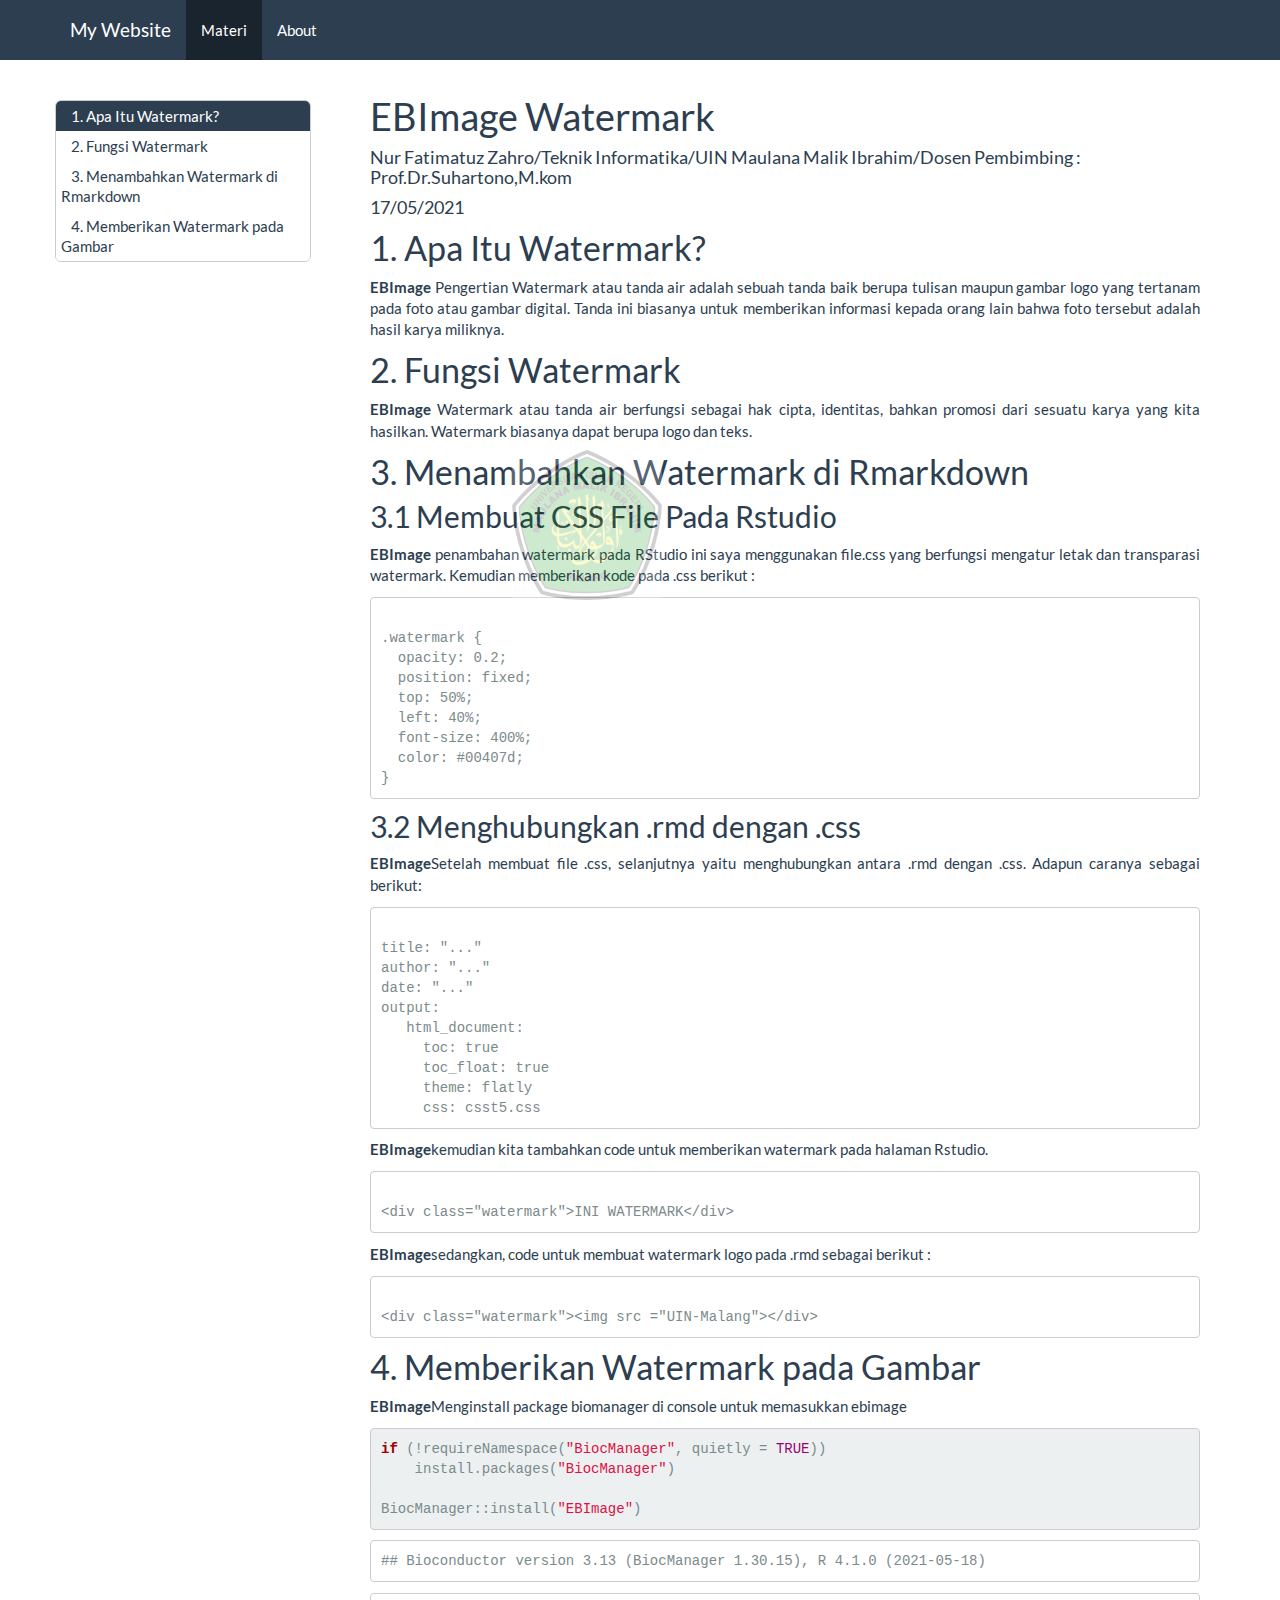
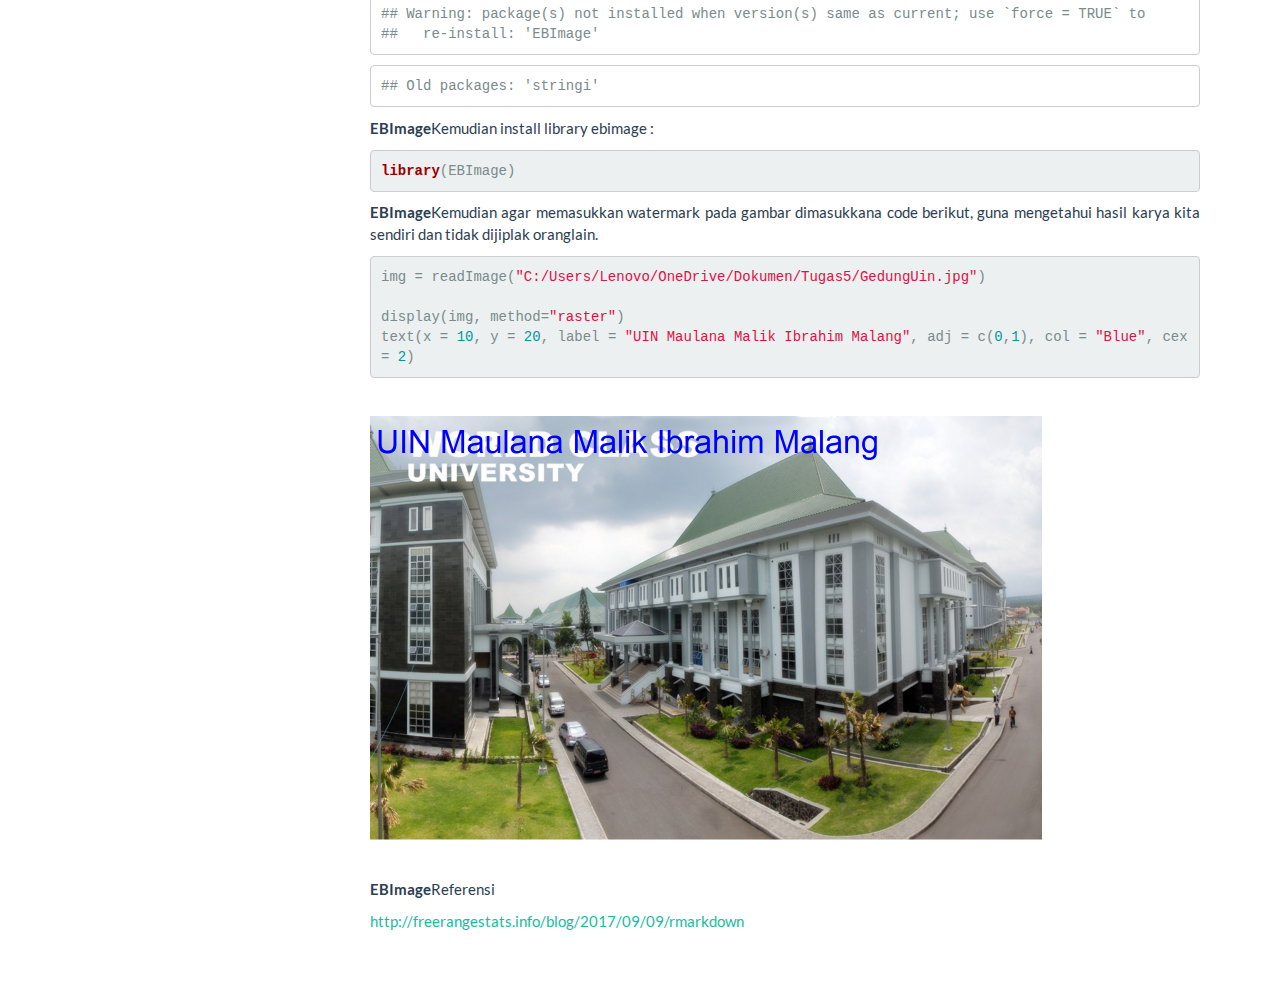
<file: index.html>
<!DOCTYPE html>

<html>

<head>

<meta charset="utf-8" />
<meta name="generator" content="pandoc" />
<meta http-equiv="X-UA-Compatible" content="IE=EDGE" />


<meta name="author" content="Nur Fatimatuz Zahro/Teknik Informatika/UIN Maulana Malik Ibrahim/Dosen Pembimbing : Prof.Dr.Suhartono,M.kom" />


<title>EBImage Watermark</title>

<script src="site_libs/header-attrs-2.8/header-attrs.js"></script>
<script src="site_libs/jquery-1.11.3/jquery.min.js"></script>
<meta name="viewport" content="width=device-width, initial-scale=1" />
<link href="site_libs/bootstrap-3.3.5/css/flatly.min.css" rel="stylesheet" />
<script src="site_libs/bootstrap-3.3.5/js/bootstrap.min.js"></script>
<script src="site_libs/bootstrap-3.3.5/shim/html5shiv.min.js"></script>
<script src="site_libs/bootstrap-3.3.5/shim/respond.min.js"></script>
<style>h1 {font-size: 34px;}
       h1.title {font-size: 38px;}
       h2 {font-size: 30px;}
       h3 {font-size: 24px;}
       h4 {font-size: 18px;}
       h5 {font-size: 16px;}
       h6 {font-size: 12px;}
       code {color: inherit; background-color: rgba(0, 0, 0, 0.04);}
       pre:not([class]) { background-color: white }</style>
<script src="site_libs/jqueryui-1.11.4/jquery-ui.min.js"></script>
<link href="site_libs/tocify-1.9.1/jquery.tocify.css" rel="stylesheet" />
<script src="site_libs/tocify-1.9.1/jquery.tocify.js"></script>
<script src="site_libs/navigation-1.1/tabsets.js"></script>
<link href="site_libs/highlightjs-9.12.0/default.css" rel="stylesheet" />
<script src="site_libs/highlightjs-9.12.0/highlight.js"></script>

<style type="text/css">
  code{white-space: pre-wrap;}
  span.smallcaps{font-variant: small-caps;}
  span.underline{text-decoration: underline;}
  div.column{display: inline-block; vertical-align: top; width: 50%;}
  div.hanging-indent{margin-left: 1.5em; text-indent: -1.5em;}
  ul.task-list{list-style: none;}
    </style>

<style type="text/css">code{white-space: pre;}</style>
<script type="text/javascript">
if (window.hljs) {
  hljs.configure({languages: []});
  hljs.initHighlightingOnLoad();
  if (document.readyState && document.readyState === "complete") {
    window.setTimeout(function() { hljs.initHighlighting(); }, 0);
  }
}
</script>





<link rel="stylesheet" href="css.css" type="text/css" />



<style type = "text/css">
.main-container {
  max-width: 940px;
  margin-left: auto;
  margin-right: auto;
}
img {
  max-width:100%;
}
.tabbed-pane {
  padding-top: 12px;
}
.html-widget {
  margin-bottom: 20px;
}
button.code-folding-btn:focus {
  outline: none;
}
summary {
  display: list-item;
}
pre code {
  padding: 0;
}
</style>


<style type="text/css">
.dropdown-submenu {
  position: relative;
}
.dropdown-submenu>.dropdown-menu {
  top: 0;
  left: 100%;
  margin-top: -6px;
  margin-left: -1px;
  border-radius: 0 6px 6px 6px;
}
.dropdown-submenu:hover>.dropdown-menu {
  display: block;
}
.dropdown-submenu>a:after {
  display: block;
  content: " ";
  float: right;
  width: 0;
  height: 0;
  border-color: transparent;
  border-style: solid;
  border-width: 5px 0 5px 5px;
  border-left-color: #cccccc;
  margin-top: 5px;
  margin-right: -10px;
}
.dropdown-submenu:hover>a:after {
  border-left-color: #adb5bd;
}
.dropdown-submenu.pull-left {
  float: none;
}
.dropdown-submenu.pull-left>.dropdown-menu {
  left: -100%;
  margin-left: 10px;
  border-radius: 6px 0 6px 6px;
}
</style>

<script type="text/javascript">
// manage active state of menu based on current page
$(document).ready(function () {
  // active menu anchor
  href = window.location.pathname
  href = href.substr(href.lastIndexOf('/') + 1)
  if (href === "")
    href = "index.html";
  var menuAnchor = $('a[href="' + href + '"]');

  // mark it active
  menuAnchor.tab('show');

  // if it's got a parent navbar menu mark it active as well
  menuAnchor.closest('li.dropdown').addClass('active');

  // Navbar adjustments
  var navHeight = $(".navbar").first().height() + 15;
  var style = document.createElement('style');
  var pt = "padding-top: " + navHeight + "px; ";
  var mt = "margin-top: -" + navHeight + "px; ";
  var css = "";
  // offset scroll position for anchor links (for fixed navbar)
  for (var i = 1; i <= 6; i++) {
    css += ".section h" + i + "{ " + pt + mt + "}\n";
  }
  style.innerHTML = "body {" + pt + "padding-bottom: 40px; }\n" + css;
  document.head.appendChild(style);
});
</script>

<!-- tabsets -->

<style type="text/css">
.tabset-dropdown > .nav-tabs {
  display: inline-table;
  max-height: 500px;
  min-height: 44px;
  overflow-y: auto;
  border: 1px solid #ddd;
  border-radius: 4px;
}

.tabset-dropdown > .nav-tabs > li.active:before {
  content: "";
  font-family: 'Glyphicons Halflings';
  display: inline-block;
  padding: 10px;
  border-right: 1px solid #ddd;
}

.tabset-dropdown > .nav-tabs.nav-tabs-open > li.active:before {
  content: "&#xe258;";
  border: none;
}

.tabset-dropdown > .nav-tabs.nav-tabs-open:before {
  content: "";
  font-family: 'Glyphicons Halflings';
  display: inline-block;
  padding: 10px;
  border-right: 1px solid #ddd;
}

.tabset-dropdown > .nav-tabs > li.active {
  display: block;
}

.tabset-dropdown > .nav-tabs > li > a,
.tabset-dropdown > .nav-tabs > li > a:focus,
.tabset-dropdown > .nav-tabs > li > a:hover {
  border: none;
  display: inline-block;
  border-radius: 4px;
  background-color: transparent;
}

.tabset-dropdown > .nav-tabs.nav-tabs-open > li {
  display: block;
  float: none;
}

.tabset-dropdown > .nav-tabs > li {
  display: none;
}
</style>

<!-- code folding -->



<style type="text/css">

#TOC {
  margin: 25px 0px 20px 0px;
}
@media (max-width: 768px) {
#TOC {
  position: relative;
  width: 100%;
}
}

@media print {
.toc-content {
  /* see https://github.com/w3c/csswg-drafts/issues/4434 */
  float: right;
}
}

.toc-content {
  padding-left: 30px;
  padding-right: 40px;
}

div.main-container {
  max-width: 1200px;
}

div.tocify {
  width: 20%;
  max-width: 260px;
  max-height: 85%;
}

@media (min-width: 768px) and (max-width: 991px) {
  div.tocify {
    width: 25%;
  }
}

@media (max-width: 767px) {
  div.tocify {
    width: 100%;
    max-width: none;
  }
}

.tocify ul, .tocify li {
  line-height: 20px;
}

.tocify-subheader .tocify-item {
  font-size: 0.90em;
}

.tocify .list-group-item {
  border-radius: 0px;
}


</style>



</head>

<body>


<div class="container-fluid main-container">


<!-- setup 3col/9col grid for toc_float and main content  -->
<div class="row">
<div class="col-xs-12 col-sm-4 col-md-3">
<div id="TOC" class="tocify">
</div>
</div>

<div class="toc-content col-xs-12 col-sm-8 col-md-9">




<div class="navbar navbar-default  navbar-fixed-top" role="navigation">
  <div class="container">
    <div class="navbar-header">
      <button type="button" class="navbar-toggle collapsed" data-toggle="collapse" data-target="#navbar">
        <span class="icon-bar"></span>
        <span class="icon-bar"></span>
        <span class="icon-bar"></span>
      </button>
      <a class="navbar-brand" href="index.html">My Website</a>
    </div>
    <div id="navbar" class="navbar-collapse collapse">
      <ul class="nav navbar-nav">
        <li>
  <a href="index.html">Materi</a>
</li>
<li>
  <a href="about.html">About</a>
</li>
      </ul>
      <ul class="nav navbar-nav navbar-right">
        
      </ul>
    </div><!--/.nav-collapse -->
  </div><!--/.container -->
</div><!--/.navbar -->

<div id="header">



<h1 class="title toc-ignore">EBImage Watermark</h1>
<h4 class="author">Nur Fatimatuz Zahro/Teknik Informatika/UIN Maulana Malik Ibrahim/Dosen Pembimbing : Prof.Dr.Suhartono,M.kom</h4>
<h4 class="date">17/05/2021</h4>

</div>


<div class="watermark">
<img src="UIN-Malang.jpg"
     alt="Markdown Monster icon"
     style="width:150px;height:150px; " />
</div>
<div id="apa-itu-watermark" class="section level1">
<h1>1. Apa Itu Watermark?</h1>
<p align="justify">
<b>EBImage</b> Pengertian Watermark atau tanda air adalah sebuah tanda baik berupa tulisan maupun gambar logo yang tertanam pada foto atau gambar digital. Tanda ini biasanya untuk memberikan informasi kepada orang lain bahwa foto tersebut adalah hasil karya miliknya.
</p>
</div>
<div id="fungsi-watermark" class="section level1">
<h1>2. Fungsi Watermark</h1>
<p align="justify">
<b>EBImage</b> Watermark atau tanda air berfungsi sebagai hak cipta, identitas, bahkan promosi dari sesuatu karya yang kita hasilkan. Watermark biasanya dapat berupa logo dan teks.
</p>
</div>
<div id="menambahkan-watermark-di-rmarkdown" class="section level1">
<h1>3. Menambahkan Watermark di Rmarkdown</h1>
<div id="membuat-css-file-pada-rstudio" class="section level2">
<h2>3.1 Membuat CSS File Pada Rstudio</h2>
<p align="justify">
<b>EBImage</b> penambahan watermark pada RStudio ini saya menggunakan file.css yang berfungsi mengatur letak dan transparasi watermark. Kemudian memberikan kode pada .css berikut :
</p>
<pre><code>
.watermark {
  opacity: 0.2;
  position: fixed;
  top: 50%;
  left: 40%;
  font-size: 400%;
  color: #00407d;
}</code></pre>
</div>
<div id="menghubungkan-.rmd-dengan-.css" class="section level2">
<h2>3.2 Menghubungkan .rmd dengan .css</h2>
<p align="justify">
<b>EBImage</b>Setelah membuat file .css, selanjutnya yaitu menghubungkan antara .rmd dengan .css. Adapun caranya sebagai berikut:
</p>
<pre><code>
title: &quot;...&quot;
author: &quot;...&quot;
date: &quot;...&quot;
output: 
   html_document:
     toc: true
     toc_float: true
     theme: flatly
     css: csst5.css</code></pre>
<p align="justify">
<b>EBImage</b>kemudian kita tambahkan code untuk memberikan watermark pada halaman Rstudio.
</p>
<pre><code>
&lt;div class=&quot;watermark&quot;&gt;INI WATERMARK&lt;/div&gt;
</code></pre>
<p align="justify">
<b>EBImage</b>sedangkan, code untuk membuat watermark logo pada .rmd sebagai berikut :
</p>
<pre><code>
&lt;div class=&quot;watermark&quot;&gt;&lt;img src =&quot;UIN-Malang&quot;&gt;&lt;/div&gt;</code></pre>
</div>
</div>
<div id="memberikan-watermark-pada-gambar" class="section level1">
<h1>4. Memberikan Watermark pada Gambar</h1>
<p align="justify">
<b>EBImage</b>Menginstall package biomanager di console untuk memasukkan ebimage
</p>
<pre class="r"><code>if (!requireNamespace(&quot;BiocManager&quot;, quietly = TRUE))
    install.packages(&quot;BiocManager&quot;)

BiocManager::install(&quot;EBImage&quot;)</code></pre>
<pre><code>## Bioconductor version 3.13 (BiocManager 1.30.15), R 4.1.0 (2021-05-18)</code></pre>
<pre><code>## Warning: package(s) not installed when version(s) same as current; use `force = TRUE` to
##   re-install: &#39;EBImage&#39;</code></pre>
<pre><code>## Old packages: &#39;stringi&#39;</code></pre>
<p align="justify">
<b>EBImage</b>Kemudian install library ebimage :
</p>
<pre class="r"><code>library(EBImage)</code></pre>
<p align="justify">
<b>EBImage</b>Kemudian agar memasukkan watermark pada gambar dimasukkana code berikut, guna mengetahui hasil karya kita sendiri dan tidak dijiplak oranglain.
</p>
<pre class="r"><code>img = readImage(&quot;C:/Users/Lenovo/OneDrive/Dokumen/Tugas5/GedungUin.jpg&quot;)

display(img, method=&quot;raster&quot;)
text(x = 10, y = 20, label = &quot;UIN Maulana Malik Ibrahim Malang&quot;, adj = c(0,1), col = &quot;Blue&quot;, cex = 2)</code></pre>
<p><img src="index_files/figure-html/unnamed-chunk-3-1.png" width="672" /></p>
<p align="justify">
<b>EBImage</b>Referensi
</p>
<p><a href="http://freerangestats.info/blog/2017/09/09/rmarkdown" class="uri">http://freerangestats.info/blog/2017/09/09/rmarkdown</a></p>
</div>



</div>
</div>

</div>

<script>

// add bootstrap table styles to pandoc tables
function bootstrapStylePandocTables() {
  $('tr.odd').parent('tbody').parent('table').addClass('table table-condensed');
}
$(document).ready(function () {
  bootstrapStylePandocTables();
});


</script>

<!-- tabsets -->

<script>
$(document).ready(function () {
  window.buildTabsets("TOC");
});

$(document).ready(function () {
  $('.tabset-dropdown > .nav-tabs > li').click(function () {
    $(this).parent().toggleClass('nav-tabs-open');
  });
});
</script>

<!-- code folding -->

<script>
$(document).ready(function ()  {

    // move toc-ignore selectors from section div to header
    $('div.section.toc-ignore')
        .removeClass('toc-ignore')
        .children('h1,h2,h3,h4,h5').addClass('toc-ignore');

    // establish options
    var options = {
      selectors: "h1,h2,h3",
      theme: "bootstrap3",
      context: '.toc-content',
      hashGenerator: function (text) {
        return text.replace(/[.\\/?&!#<>]/g, '').replace(/\s/g, '_');
      },
      ignoreSelector: ".toc-ignore",
      scrollTo: 0
    };
    options.showAndHide = true;
    options.smoothScroll = true;

    // tocify
    var toc = $("#TOC").tocify(options).data("toc-tocify");
});
</script>

<!-- dynamically load mathjax for compatibility with self-contained -->
<script>
  (function () {
    var script = document.createElement("script");
    script.type = "text/javascript";
    script.src  = "https://mathjax.rstudio.com/latest/MathJax.js?config=TeX-AMS-MML_HTMLorMML";
    document.getElementsByTagName("head")[0].appendChild(script);
  })();
</script>

</body>
</html>
</file>
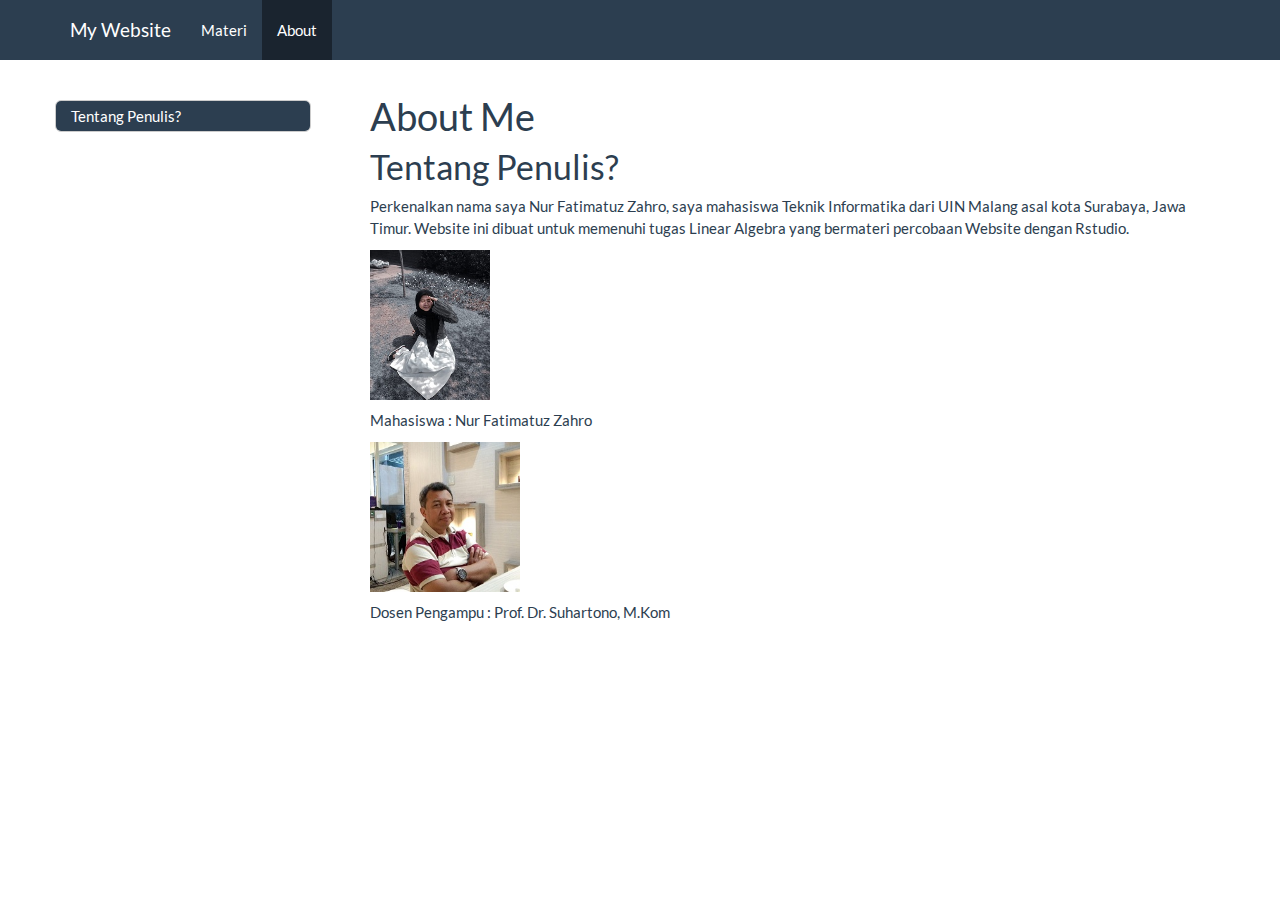
<file: about.html>
<!DOCTYPE html>

<html>

<head>

<meta charset="utf-8" />
<meta name="generator" content="pandoc" />
<meta http-equiv="X-UA-Compatible" content="IE=EDGE" />




<title>About Me</title>

<script src="site_libs/header-attrs-2.8/header-attrs.js"></script>
<script src="site_libs/jquery-1.11.3/jquery.min.js"></script>
<meta name="viewport" content="width=device-width, initial-scale=1" />
<link href="site_libs/bootstrap-3.3.5/css/flatly.min.css" rel="stylesheet" />
<script src="site_libs/bootstrap-3.3.5/js/bootstrap.min.js"></script>
<script src="site_libs/bootstrap-3.3.5/shim/html5shiv.min.js"></script>
<script src="site_libs/bootstrap-3.3.5/shim/respond.min.js"></script>
<style>h1 {font-size: 34px;}
       h1.title {font-size: 38px;}
       h2 {font-size: 30px;}
       h3 {font-size: 24px;}
       h4 {font-size: 18px;}
       h5 {font-size: 16px;}
       h6 {font-size: 12px;}
       code {color: inherit; background-color: rgba(0, 0, 0, 0.04);}
       pre:not([class]) { background-color: white }</style>
<script src="site_libs/jqueryui-1.11.4/jquery-ui.min.js"></script>
<link href="site_libs/tocify-1.9.1/jquery.tocify.css" rel="stylesheet" />
<script src="site_libs/tocify-1.9.1/jquery.tocify.js"></script>
<script src="site_libs/navigation-1.1/tabsets.js"></script>
<link href="site_libs/highlightjs-9.12.0/default.css" rel="stylesheet" />
<script src="site_libs/highlightjs-9.12.0/highlight.js"></script>

<style type="text/css">
  code{white-space: pre-wrap;}
  span.smallcaps{font-variant: small-caps;}
  span.underline{text-decoration: underline;}
  div.column{display: inline-block; vertical-align: top; width: 50%;}
  div.hanging-indent{margin-left: 1.5em; text-indent: -1.5em;}
  ul.task-list{list-style: none;}
    </style>

<style type="text/css">code{white-space: pre;}</style>
<script type="text/javascript">
if (window.hljs) {
  hljs.configure({languages: []});
  hljs.initHighlightingOnLoad();
  if (document.readyState && document.readyState === "complete") {
    window.setTimeout(function() { hljs.initHighlighting(); }, 0);
  }
}
</script>








<style type = "text/css">
.main-container {
  max-width: 940px;
  margin-left: auto;
  margin-right: auto;
}
img {
  max-width:100%;
}
.tabbed-pane {
  padding-top: 12px;
}
.html-widget {
  margin-bottom: 20px;
}
button.code-folding-btn:focus {
  outline: none;
}
summary {
  display: list-item;
}
pre code {
  padding: 0;
}
</style>


<style type="text/css">
.dropdown-submenu {
  position: relative;
}
.dropdown-submenu>.dropdown-menu {
  top: 0;
  left: 100%;
  margin-top: -6px;
  margin-left: -1px;
  border-radius: 0 6px 6px 6px;
}
.dropdown-submenu:hover>.dropdown-menu {
  display: block;
}
.dropdown-submenu>a:after {
  display: block;
  content: " ";
  float: right;
  width: 0;
  height: 0;
  border-color: transparent;
  border-style: solid;
  border-width: 5px 0 5px 5px;
  border-left-color: #cccccc;
  margin-top: 5px;
  margin-right: -10px;
}
.dropdown-submenu:hover>a:after {
  border-left-color: #adb5bd;
}
.dropdown-submenu.pull-left {
  float: none;
}
.dropdown-submenu.pull-left>.dropdown-menu {
  left: -100%;
  margin-left: 10px;
  border-radius: 6px 0 6px 6px;
}
</style>

<script type="text/javascript">
// manage active state of menu based on current page
$(document).ready(function () {
  // active menu anchor
  href = window.location.pathname
  href = href.substr(href.lastIndexOf('/') + 1)
  if (href === "")
    href = "index.html";
  var menuAnchor = $('a[href="' + href + '"]');

  // mark it active
  menuAnchor.tab('show');

  // if it's got a parent navbar menu mark it active as well
  menuAnchor.closest('li.dropdown').addClass('active');

  // Navbar adjustments
  var navHeight = $(".navbar").first().height() + 15;
  var style = document.createElement('style');
  var pt = "padding-top: " + navHeight + "px; ";
  var mt = "margin-top: -" + navHeight + "px; ";
  var css = "";
  // offset scroll position for anchor links (for fixed navbar)
  for (var i = 1; i <= 6; i++) {
    css += ".section h" + i + "{ " + pt + mt + "}\n";
  }
  style.innerHTML = "body {" + pt + "padding-bottom: 40px; }\n" + css;
  document.head.appendChild(style);
});
</script>

<!-- tabsets -->

<style type="text/css">
.tabset-dropdown > .nav-tabs {
  display: inline-table;
  max-height: 500px;
  min-height: 44px;
  overflow-y: auto;
  border: 1px solid #ddd;
  border-radius: 4px;
}

.tabset-dropdown > .nav-tabs > li.active:before {
  content: "";
  font-family: 'Glyphicons Halflings';
  display: inline-block;
  padding: 10px;
  border-right: 1px solid #ddd;
}

.tabset-dropdown > .nav-tabs.nav-tabs-open > li.active:before {
  content: "&#xe258;";
  border: none;
}

.tabset-dropdown > .nav-tabs.nav-tabs-open:before {
  content: "";
  font-family: 'Glyphicons Halflings';
  display: inline-block;
  padding: 10px;
  border-right: 1px solid #ddd;
}

.tabset-dropdown > .nav-tabs > li.active {
  display: block;
}

.tabset-dropdown > .nav-tabs > li > a,
.tabset-dropdown > .nav-tabs > li > a:focus,
.tabset-dropdown > .nav-tabs > li > a:hover {
  border: none;
  display: inline-block;
  border-radius: 4px;
  background-color: transparent;
}

.tabset-dropdown > .nav-tabs.nav-tabs-open > li {
  display: block;
  float: none;
}

.tabset-dropdown > .nav-tabs > li {
  display: none;
}
</style>

<!-- code folding -->



<style type="text/css">

#TOC {
  margin: 25px 0px 20px 0px;
}
@media (max-width: 768px) {
#TOC {
  position: relative;
  width: 100%;
}
}

@media print {
.toc-content {
  /* see https://github.com/w3c/csswg-drafts/issues/4434 */
  float: right;
}
}

.toc-content {
  padding-left: 30px;
  padding-right: 40px;
}

div.main-container {
  max-width: 1200px;
}

div.tocify {
  width: 20%;
  max-width: 260px;
  max-height: 85%;
}

@media (min-width: 768px) and (max-width: 991px) {
  div.tocify {
    width: 25%;
  }
}

@media (max-width: 767px) {
  div.tocify {
    width: 100%;
    max-width: none;
  }
}

.tocify ul, .tocify li {
  line-height: 20px;
}

.tocify-subheader .tocify-item {
  font-size: 0.90em;
}

.tocify .list-group-item {
  border-radius: 0px;
}


</style>



</head>

<body>


<div class="container-fluid main-container">


<!-- setup 3col/9col grid for toc_float and main content  -->
<div class="row">
<div class="col-xs-12 col-sm-4 col-md-3">
<div id="TOC" class="tocify">
</div>
</div>

<div class="toc-content col-xs-12 col-sm-8 col-md-9">




<div class="navbar navbar-default  navbar-fixed-top" role="navigation">
  <div class="container">
    <div class="navbar-header">
      <button type="button" class="navbar-toggle collapsed" data-toggle="collapse" data-target="#navbar">
        <span class="icon-bar"></span>
        <span class="icon-bar"></span>
        <span class="icon-bar"></span>
      </button>
      <a class="navbar-brand" href="index.html">My Website</a>
    </div>
    <div id="navbar" class="navbar-collapse collapse">
      <ul class="nav navbar-nav">
        <li>
  <a href="index.html">Materi</a>
</li>
<li>
  <a href="about.html">About</a>
</li>
      </ul>
      <ul class="nav navbar-nav navbar-right">
        
      </ul>
    </div><!--/.nav-collapse -->
  </div><!--/.container -->
</div><!--/.navbar -->

<div id="header">



<h1 class="title toc-ignore">About Me</h1>

</div>


<div id="tentang-penulis" class="section level1">
<h1>Tentang Penulis?</h1>
<p>
Perkenalkan nama saya Nur Fatimatuz Zahro, saya mahasiswa Teknik Informatika dari UIN Malang asal kota Surabaya, Jawa Timur. Website ini dibuat untuk memenuhi tugas Linear Algebra yang bermateri percobaan Website dengan Rstudio.
</p>
<p>
<img src="zahro.jpg"
     alt="Markdown Monster icon"
     style="width:120px;height:150px; " />
</p>
<p align="justify">
Mahasiswa : Nur Fatimatuz Zahro
</p>
<p>
<img src="paksuhartono.jpg"
     alt="Markdown Monster icon"
     style="width:150px;height:150px; " />
</p>
<p align="justify">
Dosen Pengampu : Prof. Dr. Suhartono, M.Kom
</p>
</div>



</div>
</div>

</div>

<script>

// add bootstrap table styles to pandoc tables
function bootstrapStylePandocTables() {
  $('tr.odd').parent('tbody').parent('table').addClass('table table-condensed');
}
$(document).ready(function () {
  bootstrapStylePandocTables();
});


</script>

<!-- tabsets -->

<script>
$(document).ready(function () {
  window.buildTabsets("TOC");
});

$(document).ready(function () {
  $('.tabset-dropdown > .nav-tabs > li').click(function () {
    $(this).parent().toggleClass('nav-tabs-open');
  });
});
</script>

<!-- code folding -->

<script>
$(document).ready(function ()  {

    // move toc-ignore selectors from section div to header
    $('div.section.toc-ignore')
        .removeClass('toc-ignore')
        .children('h1,h2,h3,h4,h5').addClass('toc-ignore');

    // establish options
    var options = {
      selectors: "h1,h2,h3",
      theme: "bootstrap3",
      context: '.toc-content',
      hashGenerator: function (text) {
        return text.replace(/[.\\/?&!#<>]/g, '').replace(/\s/g, '_');
      },
      ignoreSelector: ".toc-ignore",
      scrollTo: 0
    };
    options.showAndHide = true;
    options.smoothScroll = true;

    // tocify
    var toc = $("#TOC").tocify(options).data("toc-tocify");
});
</script>

<!-- dynamically load mathjax for compatibility with self-contained -->
<script>
  (function () {
    var script = document.createElement("script");
    script.type = "text/javascript";
    script.src  = "https://mathjax.rstudio.com/latest/MathJax.js?config=TeX-AMS-MML_HTMLorMML";
    document.getElementsByTagName("head")[0].appendChild(script);
  })();
</script>

</body>
</html>
</file>
<file: site_libs/highlightjs-9.12.0/default.css>
.hljs-literal {
  color: #990073;
}

.hljs-number {
  color: #099;
}

.hljs-comment {
  color: #998;
  font-style: italic;
}

.hljs-keyword {
  color: #900;
  font-weight: bold;
}

.hljs-string {
  color: #d14;
}
</file>
<file: css.css>
.watermark {
  opacity: 0.2;
  position: fixed;
  top: 50%;
  left: 40%;
  font-size: 400%;
  color: #00407d;
}
</file>
<file: site_libs/bootstrap-3.3.5/css/flatly.min.css>
@font-face {
  font-family: 'Lato';
  font-style: normal;
  font-weight: 400;
  src: url(fonts/Lato.ttf) format('truetype');
}
@font-face {
  font-family: 'Lato';
  font-style: normal;
  font-weight: 700;
  src: url(fonts/LatoBold.ttf) format('truetype');
}
@font-face {
  font-family: 'Lato';
  font-style: italic;
  font-weight: 400;
  src: url(fonts/LatoItalic.ttf) format('truetype');
}

/*!
 * bootswatch v3.3.6
 * Homepage: http://bootswatch.com
 * Copyright 2012-2015 Thomas Park
 * Licensed under MIT
 * Based on Bootstrap
*//*!
 * Bootstrap v3.3.6 (http://getbootstrap.com)
 * Copyright 2011-2015 Twitter, Inc.
 * Licensed under MIT (https://github.com/twbs/bootstrap/blob/master/LICENSE)
 *//*! normalize.css v3.0.3 | MIT License | github.com/necolas/normalize.css */html{font-family:sans-serif;-ms-text-size-adjust:100%;-webkit-text-size-adjust:100%}body{margin:0}article,aside,details,figcaption,figure,footer,header,hgroup,main,menu,nav,section,summary{display:block}audio,canvas,progress,video{display:inline-block;vertical-align:baseline}audio:not([controls]){display:none;height:0}[hidden],template{display:none}a{background-color:transparent}a:active,a:hover{outline:0}abbr[title]{border-bottom:1px dotted}b,strong{font-weight:bold}dfn{font-style:italic}h1{font-size:2em;margin:0.67em 0}mark{background:#ff0;color:#000}small{font-size:80%}sub,sup{font-size:75%;line-height:0;position:relative;vertical-align:baseline}sup{top:-0.5em}sub{bottom:-0.25em}img{border:0}svg:not(:root){overflow:hidden}figure{margin:1em 40px}hr{-webkit-box-sizing:content-box;-moz-box-sizing:content-box;box-sizing:content-box;height:0}pre{overflow:auto}code,kbd,pre,samp{font-family:monospace, monospace;font-size:1em}button,input,optgroup,select,textarea{color:inherit;font:inherit;margin:0}button{overflow:visible}button,select{text-transform:none}button,html input[type="button"],input[type="reset"],input[type="submit"]{-webkit-appearance:button;cursor:pointer}button[disabled],html input[disabled]{cursor:default}button::-moz-focus-inner,input::-moz-focus-inner{border:0;padding:0}input{line-height:normal}input[type="checkbox"],input[type="radio"]{-webkit-box-sizing:border-box;-moz-box-sizing:border-box;box-sizing:border-box;padding:0}input[type="number"]::-webkit-inner-spin-button,input[type="number"]::-webkit-outer-spin-button{height:auto}input[type="search"]{-webkit-appearance:textfield;-webkit-box-sizing:content-box;-moz-box-sizing:content-box;box-sizing:content-box}input[type="search"]::-webkit-search-cancel-button,input[type="search"]::-webkit-search-decoration{-webkit-appearance:none}fieldset{border:1px solid #c0c0c0;margin:0 2px;padding:0.35em 0.625em 0.75em}legend{border:0;padding:0}textarea{overflow:auto}optgroup{font-weight:bold}table{border-collapse:collapse;border-spacing:0}td,th{padding:0}/*! Source: https://github.com/h5bp/html5-boilerplate/blob/master/src/css/main.css */@media print{*,*:before,*:after{background:transparent !important;color:#000 !important;-webkit-box-shadow:none !important;box-shadow:none !important;text-shadow:none !important}a,a:visited{text-decoration:underline}a[href]:after{content:" (" attr(href) ")"}abbr[title]:after{content:" (" attr(title) ")"}a[href^="#"]:after,a[href^="javascript:"]:after{content:""}pre,blockquote{border:1px solid #999;page-break-inside:avoid}thead{display:table-header-group}tr,img{page-break-inside:avoid}img{max-width:100% !important}p,h2,h3{orphans:3;widows:3}h2,h3{page-break-after:avoid}.navbar{display:none}.btn>.caret,.dropup>.btn>.caret{border-top-color:#000 !important}.label{border:1px solid #000}.table{border-collapse:collapse !important}.table td,.table th{background-color:#fff !important}.table-bordered th,.table-bordered td{border:1px solid #ddd !important}}@font-face{font-family:'Glyphicons Halflings';src:url('../fonts/glyphicons-halflings-regular.eot');src:url('../fonts/glyphicons-halflings-regular.eot?#iefix') format('embedded-opentype'),url('../fonts/glyphicons-halflings-regular.woff') format('woff'),url('../fonts/glyphicons-halflings-regular.ttf') format('truetype'),url('../fonts/glyphicons-halflings-regular.svg#glyphicons_halflingsregular') format('svg')}.glyphicon{position:relative;top:1px;display:inline-block;font-family:'Glyphicons Halflings';font-style:normal;font-weight:normal;line-height:1;-webkit-font-smoothing:antialiased;-moz-osx-font-smoothing:grayscale}.glyphicon-asterisk:before{content:"\002a"}.glyphicon-plus:before{content:"\002b"}.glyphicon-euro:before,.glyphicon-eur:before{content:"\20ac"}.glyphicon-minus:before{content:"\2212"}.glyphicon-cloud:before{content:"\2601"}.glyphicon-envelope:before{content:"\2709"}.glyphicon-pencil:before{content:"\270f"}.glyphicon-glass:before{content:"\e001"}.glyphicon-music:before{content:"\e002"}.glyphicon-search:before{content:"\e003"}.glyphicon-heart:before{content:"\e005"}.glyphicon-star:before{content:"\e006"}.glyphicon-star-empty:before{content:"\e007"}.glyphicon-user:before{content:"\e008"}.glyphicon-film:before{content:"\e009"}.glyphicon-th-large:before{content:"\e010"}.glyphicon-th:before{content:"\e011"}.glyphicon-th-list:before{content:"\e012"}.glyphicon-ok:before{content:"\e013"}.glyphicon-remove:before{content:"\e014"}.glyphicon-zoom-in:before{content:"\e015"}.glyphicon-zoom-out:before{content:"\e016"}.glyphicon-off:before{content:"\e017"}.glyphicon-signal:before{content:"\e018"}.glyphicon-cog:before{content:"\e019"}.glyphicon-trash:before{content:"\e020"}.glyphicon-home:before{content:"\e021"}.glyphicon-file:before{content:"\e022"}.glyphicon-time:before{content:"\e023"}.glyphicon-road:before{content:"\e024"}.glyphicon-download-alt:before{content:"\e025"}.glyphicon-download:before{content:"\e026"}.glyphicon-upload:before{content:"\e027"}.glyphicon-inbox:before{content:"\e028"}.glyphicon-play-circle:before{content:"\e029"}.glyphicon-repeat:before{content:"\e030"}.glyphicon-refresh:before{content:"\e031"}.glyphicon-list-alt:before{content:"\e032"}.glyphicon-lock:before{content:"\e033"}.glyphicon-flag:before{content:"\e034"}.glyphicon-headphones:before{content:"\e035"}.glyphicon-volume-off:before{content:"\e036"}.glyphicon-volume-down:before{content:"\e037"}.glyphicon-volume-up:before{content:"\e038"}.glyphicon-qrcode:before{content:"\e039"}.glyphicon-barcode:before{content:"\e040"}.glyphicon-tag:before{content:"\e041"}.glyphicon-tags:before{content:"\e042"}.glyphicon-book:before{content:"\e043"}.glyphicon-bookmark:before{content:"\e044"}.glyphicon-print:before{content:"\e045"}.glyphicon-camera:before{content:"\e046"}.glyphicon-font:before{content:"\e047"}.glyphicon-bold:before{content:"\e048"}.glyphicon-italic:before{content:"\e049"}.glyphicon-text-height:before{content:"\e050"}.glyphicon-text-width:before{content:"\e051"}.glyphicon-align-left:before{content:"\e052"}.glyphicon-align-center:before{content:"\e053"}.glyphicon-align-right:before{content:"\e054"}.glyphicon-align-justify:before{content:"\e055"}.glyphicon-list:before{content:"\e056"}.glyphicon-indent-left:before{content:"\e057"}.glyphicon-indent-right:before{content:"\e058"}.glyphicon-facetime-video:before{content:"\e059"}.glyphicon-picture:before{content:"\e060"}.glyphicon-map-marker:before{content:"\e062"}.glyphicon-adjust:before{content:"\e063"}.glyphicon-tint:before{content:"\e064"}.glyphicon-edit:before{content:"\e065"}.glyphicon-share:before{content:"\e066"}.glyphicon-check:before{content:"\e067"}.glyphicon-move:before{content:"\e068"}.glyphicon-step-backward:before{content:"\e069"}.glyphicon-fast-backward:before{content:"\e070"}.glyphicon-backward:before{content:"\e071"}.glyphicon-play:before{content:"\e072"}.glyphicon-pause:before{content:"\e073"}.glyphicon-stop:before{content:"\e074"}.glyphicon-forward:before{content:"\e075"}.glyphicon-fast-forward:before{content:"\e076"}.glyphicon-step-forward:before{content:"\e077"}.glyphicon-eject:before{content:"\e078"}.glyphicon-chevron-left:before{content:"\e079"}.glyphicon-chevron-right:before{content:"\e080"}.glyphicon-plus-sign:before{content:"\e081"}.glyphicon-minus-sign:before{content:"\e082"}.glyphicon-remove-sign:before{content:"\e083"}.glyphicon-ok-sign:before{content:"\e084"}.glyphicon-question-sign:before{content:"\e085"}.glyphicon-info-sign:before{content:"\e086"}.glyphicon-screenshot:before{content:"\e087"}.glyphicon-remove-circle:before{content:"\e088"}.glyphicon-ok-circle:before{content:"\e089"}.glyphicon-ban-circle:before{content:"\e090"}.glyphicon-arrow-left:before{content:"\e091"}.glyphicon-arrow-right:before{content:"\e092"}.glyphicon-arrow-up:before{content:"\e093"}.glyphicon-arrow-down:before{content:"\e094"}.glyphicon-share-alt:before{content:"\e095"}.glyphicon-resize-full:before{content:"\e096"}.glyphicon-resize-small:before{content:"\e097"}.glyphicon-exclamation-sign:before{content:"\e101"}.glyphicon-gift:before{content:"\e102"}.glyphicon-leaf:before{content:"\e103"}.glyphicon-fire:before{content:"\e104"}.glyphicon-eye-open:before{content:"\e105"}.glyphicon-eye-close:before{content:"\e106"}.glyphicon-warning-sign:before{content:"\e107"}.glyphicon-plane:before{content:"\e108"}.glyphicon-calendar:before{content:"\e109"}.glyphicon-random:before{content:"\e110"}.glyphicon-comment:before{content:"\e111"}.glyphicon-magnet:before{content:"\e112"}.glyphicon-chevron-up:before{content:"\e113"}.glyphicon-chevron-down:before{content:"\e114"}.glyphicon-retweet:before{content:"\e115"}.glyphicon-shopping-cart:before{content:"\e116"}.glyphicon-folder-close:before{content:"\e117"}.glyphicon-folder-open:before{content:"\e118"}.glyphicon-resize-vertical:before{content:"\e119"}.glyphicon-resize-horizontal:before{content:"\e120"}.glyphicon-hdd:before{content:"\e121"}.glyphicon-bullhorn:before{content:"\e122"}.glyphicon-bell:before{content:"\e123"}.glyphicon-certificate:before{content:"\e124"}.glyphicon-thumbs-up:before{content:"\e125"}.glyphicon-thumbs-down:before{content:"\e126"}.glyphicon-hand-right:before{content:"\e127"}.glyphicon-hand-left:before{content:"\e128"}.glyphicon-hand-up:before{content:"\e129"}.glyphicon-hand-down:before{content:"\e130"}.glyphicon-circle-arrow-right:before{content:"\e131"}.glyphicon-circle-arrow-left:before{content:"\e132"}.glyphicon-circle-arrow-up:before{content:"\e133"}.glyphicon-circle-arrow-down:before{content:"\e134"}.glyphicon-globe:before{content:"\e135"}.glyphicon-wrench:before{content:"\e136"}.glyphicon-tasks:before{content:"\e137"}.glyphicon-filter:before{content:"\e138"}.glyphicon-briefcase:before{content:"\e139"}.glyphicon-fullscreen:before{content:"\e140"}.glyphicon-dashboard:before{content:"\e141"}.glyphicon-paperclip:before{content:"\e142"}.glyphicon-heart-empty:before{content:"\e143"}.glyphicon-link:before{content:"\e144"}.glyphicon-phone:before{content:"\e145"}.glyphicon-pushpin:before{content:"\e146"}.glyphicon-usd:before{content:"\e148"}.glyphicon-gbp:before{content:"\e149"}.glyphicon-sort:before{content:"\e150"}.glyphicon-sort-by-alphabet:before{content:"\e151"}.glyphicon-sort-by-alphabet-alt:before{content:"\e152"}.glyphicon-sort-by-order:before{content:"\e153"}.glyphicon-sort-by-order-alt:before{content:"\e154"}.glyphicon-sort-by-attributes:before{content:"\e155"}.glyphicon-sort-by-attributes-alt:before{content:"\e156"}.glyphicon-unchecked:before{content:"\e157"}.glyphicon-expand:before{content:"\e158"}.glyphicon-collapse-down:before{content:"\e159"}.glyphicon-collapse-up:before{content:"\e160"}.glyphicon-log-in:before{content:"\e161"}.glyphicon-flash:before{content:"\e162"}.glyphicon-log-out:before{content:"\e163"}.glyphicon-new-window:before{content:"\e164"}.glyphicon-record:before{content:"\e165"}.glyphicon-save:before{content:"\e166"}.glyphicon-open:before{content:"\e167"}.glyphicon-saved:before{content:"\e168"}.glyphicon-import:before{content:"\e169"}.glyphicon-export:before{content:"\e170"}.glyphicon-send:before{content:"\e171"}.glyphicon-floppy-disk:before{content:"\e172"}.glyphicon-floppy-saved:before{content:"\e173"}.glyphicon-floppy-remove:before{content:"\e174"}.glyphicon-floppy-save:before{content:"\e175"}.glyphicon-floppy-open:before{content:"\e176"}.glyphicon-credit-card:before{content:"\e177"}.glyphicon-transfer:before{content:"\e178"}.glyphicon-cutlery:before{content:"\e179"}.glyphicon-header:before{content:"\e180"}.glyphicon-compressed:before{content:"\e181"}.glyphicon-earphone:before{content:"\e182"}.glyphicon-phone-alt:before{content:"\e183"}.glyphicon-tower:before{content:"\e184"}.glyphicon-stats:before{content:"\e185"}.glyphicon-sd-video:before{content:"\e186"}.glyphicon-hd-video:before{content:"\e187"}.glyphicon-subtitles:before{content:"\e188"}.glyphicon-sound-stereo:before{content:"\e189"}.glyphicon-sound-dolby:before{content:"\e190"}.glyphicon-sound-5-1:before{content:"\e191"}.glyphicon-sound-6-1:before{content:"\e192"}.glyphicon-sound-7-1:before{content:"\e193"}.glyphicon-copyright-mark:before{content:"\e194"}.glyphicon-registration-mark:before{content:"\e195"}.glyphicon-cloud-download:before{content:"\e197"}.glyphicon-cloud-upload:before{content:"\e198"}.glyphicon-tree-conifer:before{content:"\e199"}.glyphicon-tree-deciduous:before{content:"\e200"}.glyphicon-cd:before{content:"\e201"}.glyphicon-save-file:before{content:"\e202"}.glyphicon-open-file:before{content:"\e203"}.glyphicon-level-up:before{content:"\e204"}.glyphicon-copy:before{content:"\e205"}.glyphicon-paste:before{content:"\e206"}.glyphicon-alert:before{content:"\e209"}.glyphicon-equalizer:before{content:"\e210"}.glyphicon-king:before{content:"\e211"}.glyphicon-queen:before{content:"\e212"}.glyphicon-pawn:before{content:"\e213"}.glyphicon-bishop:before{content:"\e214"}.glyphicon-knight:before{content:"\e215"}.glyphicon-baby-formula:before{content:"\e216"}.glyphicon-tent:before{content:"\26fa"}.glyphicon-blackboard:before{content:"\e218"}.glyphicon-bed:before{content:"\e219"}.glyphicon-apple:before{content:"\f8ff"}.glyphicon-erase:before{content:"\e221"}.glyphicon-hourglass:before{content:"\231b"}.glyphicon-lamp:before{content:"\e223"}.glyphicon-duplicate:before{content:"\e224"}.glyphicon-piggy-bank:before{content:"\e225"}.glyphicon-scissors:before{content:"\e226"}.glyphicon-bitcoin:before{content:"\e227"}.glyphicon-btc:before{content:"\e227"}.glyphicon-xbt:before{content:"\e227"}.glyphicon-yen:before{content:"\00a5"}.glyphicon-jpy:before{content:"\00a5"}.glyphicon-ruble:before{content:"\20bd"}.glyphicon-rub:before{content:"\20bd"}.glyphicon-scale:before{content:"\e230"}.glyphicon-ice-lolly:before{content:"\e231"}.glyphicon-ice-lolly-tasted:before{content:"\e232"}.glyphicon-education:before{content:"\e233"}.glyphicon-option-horizontal:before{content:"\e234"}.glyphicon-option-vertical:before{content:"\e235"}.glyphicon-menu-hamburger:before{content:"\e236"}.glyphicon-modal-window:before{content:"\e237"}.glyphicon-oil:before{content:"\e238"}.glyphicon-grain:before{content:"\e239"}.glyphicon-sunglasses:before{content:"\e240"}.glyphicon-text-size:before{content:"\e241"}.glyphicon-text-color:before{content:"\e242"}.glyphicon-text-background:before{content:"\e243"}.glyphicon-object-align-top:before{content:"\e244"}.glyphicon-object-align-bottom:before{content:"\e245"}.glyphicon-object-align-horizontal:before{content:"\e246"}.glyphicon-object-align-left:before{content:"\e247"}.glyphicon-object-align-vertical:before{content:"\e248"}.glyphicon-object-align-right:before{content:"\e249"}.glyphicon-triangle-right:before{content:"\e250"}.glyphicon-triangle-left:before{content:"\e251"}.glyphicon-triangle-bottom:before{content:"\e252"}.glyphicon-triangle-top:before{content:"\e253"}.glyphicon-console:before{content:"\e254"}.glyphicon-superscript:before{content:"\e255"}.glyphicon-subscript:before{content:"\e256"}.glyphicon-menu-left:before{content:"\e257"}.glyphicon-menu-right:before{content:"\e258"}.glyphicon-menu-down:before{content:"\e259"}.glyphicon-menu-up:before{content:"\e260"}*{-webkit-box-sizing:border-box;-moz-box-sizing:border-box;box-sizing:border-box}*:before,*:after{-webkit-box-sizing:border-box;-moz-box-sizing:border-box;box-sizing:border-box}html{font-size:10px;-webkit-tap-highlight-color:rgba(0,0,0,0)}body{font-family:"Lato","Helvetica Neue",Helvetica,Arial,sans-serif;font-size:15px;line-height:1.42857143;color:#2c3e50;background-color:#ffffff}input,button,select,textarea{font-family:inherit;font-size:inherit;line-height:inherit}a{color:#18bc9c;text-decoration:none}a:hover,a:focus{color:#18bc9c;text-decoration:underline}a:focus{outline:thin dotted;outline:5px auto -webkit-focus-ring-color;outline-offset:-2px}figure{margin:0}img{vertical-align:middle}.img-responsive,.thumbnail>img,.thumbnail a>img,.carousel-inner>.item>img,.carousel-inner>.item>a>img{display:block;max-width:100%;height:auto}.img-rounded{border-radius:6px}.img-thumbnail{padding:4px;line-height:1.42857143;background-color:#ffffff;border:1px solid #ecf0f1;border-radius:4px;-webkit-transition:all .2s ease-in-out;-o-transition:all .2s ease-in-out;transition:all .2s ease-in-out;display:inline-block;max-width:100%;height:auto}.img-circle{border-radius:50%}hr{margin-top:21px;margin-bottom:21px;border:0;border-top:1px solid #ecf0f1}.sr-only{position:absolute;width:1px;height:1px;margin:-1px;padding:0;overflow:hidden;clip:rect(0, 0, 0, 0);border:0}.sr-only-focusable:active,.sr-only-focusable:focus{position:static;width:auto;height:auto;margin:0;overflow:visible;clip:auto}[role="button"]{cursor:pointer}h1,h2,h3,h4,h5,h6,.h1,.h2,.h3,.h4,.h5,.h6{font-family:"Lato","Helvetica Neue",Helvetica,Arial,sans-serif;font-weight:400;line-height:1.1;color:inherit}h1 small,h2 small,h3 small,h4 small,h5 small,h6 small,.h1 small,.h2 small,.h3 small,.h4 small,.h5 small,.h6 small,h1 .small,h2 .small,h3 .small,h4 .small,h5 .small,h6 .small,.h1 .small,.h2 .small,.h3 .small,.h4 .small,.h5 .small,.h6 .small{font-weight:normal;line-height:1;color:#b4bcc2}h1,.h1,h2,.h2,h3,.h3{margin-top:21px;margin-bottom:10.5px}h1 small,.h1 small,h2 small,.h2 small,h3 small,.h3 small,h1 .small,.h1 .small,h2 .small,.h2 .small,h3 .small,.h3 .small{font-size:65%}h4,.h4,h5,.h5,h6,.h6{margin-top:10.5px;margin-bottom:10.5px}h4 small,.h4 small,h5 small,.h5 small,h6 small,.h6 small,h4 .small,.h4 .small,h5 .small,.h5 .small,h6 .small,.h6 .small{font-size:75%}h1,.h1{font-size:39px}h2,.h2{font-size:32px}h3,.h3{font-size:26px}h4,.h4{font-size:19px}h5,.h5{font-size:15px}h6,.h6{font-size:13px}p{margin:0 0 10.5px}.lead{margin-bottom:21px;font-size:17px;font-weight:300;line-height:1.4}@media (min-width:768px){.lead{font-size:22.5px}}small,.small{font-size:86%}mark,.mark{background-color:#f39c12;padding:.2em}.text-left{text-align:left}.text-right{text-align:right}.text-center{text-align:center}.text-justify{text-align:justify}.text-nowrap{white-space:nowrap}.text-lowercase{text-transform:lowercase}.text-uppercase{text-transform:uppercase}.text-capitalize{text-transform:capitalize}.text-muted{color:#b4bcc2}.text-primary{color:#2c3e50}a.text-primary:hover,a.text-primary:focus{color:#1a242f}.text-success{color:#ffffff}a.text-success:hover,a.text-success:focus{color:#e6e6e6}.text-info{color:#ffffff}a.text-info:hover,a.text-info:focus{color:#e6e6e6}.text-warning{color:#ffffff}a.text-warning:hover,a.text-warning:focus{color:#e6e6e6}.text-danger{color:#ffffff}a.text-danger:hover,a.text-danger:focus{color:#e6e6e6}.bg-primary{color:#fff;background-color:#2c3e50}a.bg-primary:hover,a.bg-primary:focus{background-color:#1a242f}.bg-success{background-color:#18bc9c}a.bg-success:hover,a.bg-success:focus{background-color:#128f76}.bg-info{background-color:#3498db}a.bg-info:hover,a.bg-info:focus{background-color:#217dbb}.bg-warning{background-color:#f39c12}a.bg-warning:hover,a.bg-warning:focus{background-color:#c87f0a}.bg-danger{background-color:#e74c3c}a.bg-danger:hover,a.bg-danger:focus{background-color:#d62c1a}.page-header{padding-bottom:9.5px;margin:42px 0 21px;border-bottom:1px solid transparent}ul,ol{margin-top:0;margin-bottom:10.5px}ul ul,ol ul,ul ol,ol ol{margin-bottom:0}.list-unstyled{padding-left:0;list-style:none}.list-inline{padding-left:0;list-style:none;margin-left:-5px}.list-inline>li{display:inline-block;padding-left:5px;padding-right:5px}dl{margin-top:0;margin-bottom:21px}dt,dd{line-height:1.42857143}dt{font-weight:bold}dd{margin-left:0}@media (min-width:768px){.dl-horizontal dt{float:left;width:160px;clear:left;text-align:right;overflow:hidden;text-overflow:ellipsis;white-space:nowrap}.dl-horizontal dd{margin-left:180px}}abbr[title],abbr[data-original-title]{cursor:help;border-bottom:1px dotted #b4bcc2}.initialism{font-size:90%;text-transform:uppercase}blockquote{padding:10.5px 21px;margin:0 0 21px;font-size:18.75px;border-left:5px solid #ecf0f1}blockquote p:last-child,blockquote ul:last-child,blockquote ol:last-child{margin-bottom:0}blockquote footer,blockquote small,blockquote .small{display:block;font-size:80%;line-height:1.42857143;color:#b4bcc2}blockquote footer:before,blockquote small:before,blockquote .small:before{content:'\2014 \00A0'}.blockquote-reverse,blockquote.pull-right{padding-right:15px;padding-left:0;border-right:5px solid #ecf0f1;border-left:0;text-align:right}.blockquote-reverse footer:before,blockquote.pull-right footer:before,.blockquote-reverse small:before,blockquote.pull-right small:before,.blockquote-reverse .small:before,blockquote.pull-right .small:before{content:''}.blockquote-reverse footer:after,blockquote.pull-right footer:after,.blockquote-reverse small:after,blockquote.pull-right small:after,.blockquote-reverse .small:after,blockquote.pull-right .small:after{content:'\00A0 \2014'}address{margin-bottom:21px;font-style:normal;line-height:1.42857143}code,kbd,pre,samp{font-family:monospace}code{padding:2px 4px;font-size:90%;color:#c7254e;background-color:#f9f2f4;border-radius:4px}kbd{padding:2px 4px;font-size:90%;color:#ffffff;background-color:#333333;border-radius:3px;-webkit-box-shadow:inset 0 -1px 0 rgba(0,0,0,0.25);box-shadow:inset 0 -1px 0 rgba(0,0,0,0.25)}kbd kbd{padding:0;font-size:100%;font-weight:bold;-webkit-box-shadow:none;box-shadow:none}pre{display:block;padding:10px;margin:0 0 10.5px;font-size:14px;line-height:1.42857143;word-break:break-all;word-wrap:break-word;color:#7b8a8b;background-color:#ecf0f1;border:1px solid #cccccc;border-radius:4px}pre code{padding:0;font-size:inherit;color:inherit;white-space:pre-wrap;background-color:transparent;border-radius:0}.pre-scrollable{max-height:340px;overflow-y:scroll}.container{margin-right:auto;margin-left:auto;padding-left:15px;padding-right:15px}@media (min-width:768px){.container{width:750px}}@media (min-width:992px){.container{width:970px}}@media (min-width:1200px){.container{width:1170px}}.container-fluid{margin-right:auto;margin-left:auto;padding-left:15px;padding-right:15px}.row{margin-left:-15px;margin-right:-15px}.col-xs-1,.col-sm-1,.col-md-1,.col-lg-1,.col-xs-2,.col-sm-2,.col-md-2,.col-lg-2,.col-xs-3,.col-sm-3,.col-md-3,.col-lg-3,.col-xs-4,.col-sm-4,.col-md-4,.col-lg-4,.col-xs-5,.col-sm-5,.col-md-5,.col-lg-5,.col-xs-6,.col-sm-6,.col-md-6,.col-lg-6,.col-xs-7,.col-sm-7,.col-md-7,.col-lg-7,.col-xs-8,.col-sm-8,.col-md-8,.col-lg-8,.col-xs-9,.col-sm-9,.col-md-9,.col-lg-9,.col-xs-10,.col-sm-10,.col-md-10,.col-lg-10,.col-xs-11,.col-sm-11,.col-md-11,.col-lg-11,.col-xs-12,.col-sm-12,.col-md-12,.col-lg-12{position:relative;min-height:1px;padding-left:15px;padding-right:15px}.col-xs-1,.col-xs-2,.col-xs-3,.col-xs-4,.col-xs-5,.col-xs-6,.col-xs-7,.col-xs-8,.col-xs-9,.col-xs-10,.col-xs-11,.col-xs-12{float:left}.col-xs-12{width:100%}.col-xs-11{width:91.66666667%}.col-xs-10{width:83.33333333%}.col-xs-9{width:75%}.col-xs-8{width:66.66666667%}.col-xs-7{width:58.33333333%}.col-xs-6{width:50%}.col-xs-5{width:41.66666667%}.col-xs-4{width:33.33333333%}.col-xs-3{width:25%}.col-xs-2{width:16.66666667%}.col-xs-1{width:8.33333333%}.col-xs-pull-12{right:100%}.col-xs-pull-11{right:91.66666667%}.col-xs-pull-10{right:83.33333333%}.col-xs-pull-9{right:75%}.col-xs-pull-8{right:66.66666667%}.col-xs-pull-7{right:58.33333333%}.col-xs-pull-6{right:50%}.col-xs-pull-5{right:41.66666667%}.col-xs-pull-4{right:33.33333333%}.col-xs-pull-3{right:25%}.col-xs-pull-2{right:16.66666667%}.col-xs-pull-1{right:8.33333333%}.col-xs-pull-0{right:auto}.col-xs-push-12{left:100%}.col-xs-push-11{left:91.66666667%}.col-xs-push-10{left:83.33333333%}.col-xs-push-9{left:75%}.col-xs-push-8{left:66.66666667%}.col-xs-push-7{left:58.33333333%}.col-xs-push-6{left:50%}.col-xs-push-5{left:41.66666667%}.col-xs-push-4{left:33.33333333%}.col-xs-push-3{left:25%}.col-xs-push-2{left:16.66666667%}.col-xs-push-1{left:8.33333333%}.col-xs-push-0{left:auto}.col-xs-offset-12{margin-left:100%}.col-xs-offset-11{margin-left:91.66666667%}.col-xs-offset-10{margin-left:83.33333333%}.col-xs-offset-9{margin-left:75%}.col-xs-offset-8{margin-left:66.66666667%}.col-xs-offset-7{margin-left:58.33333333%}.col-xs-offset-6{margin-left:50%}.col-xs-offset-5{margin-left:41.66666667%}.col-xs-offset-4{margin-left:33.33333333%}.col-xs-offset-3{margin-left:25%}.col-xs-offset-2{margin-left:16.66666667%}.col-xs-offset-1{margin-left:8.33333333%}.col-xs-offset-0{margin-left:0%}@media (min-width:768px){.col-sm-1,.col-sm-2,.col-sm-3,.col-sm-4,.col-sm-5,.col-sm-6,.col-sm-7,.col-sm-8,.col-sm-9,.col-sm-10,.col-sm-11,.col-sm-12{float:left}.col-sm-12{width:100%}.col-sm-11{width:91.66666667%}.col-sm-10{width:83.33333333%}.col-sm-9{width:75%}.col-sm-8{width:66.66666667%}.col-sm-7{width:58.33333333%}.col-sm-6{width:50%}.col-sm-5{width:41.66666667%}.col-sm-4{width:33.33333333%}.col-sm-3{width:25%}.col-sm-2{width:16.66666667%}.col-sm-1{width:8.33333333%}.col-sm-pull-12{right:100%}.col-sm-pull-11{right:91.66666667%}.col-sm-pull-10{right:83.33333333%}.col-sm-pull-9{right:75%}.col-sm-pull-8{right:66.66666667%}.col-sm-pull-7{right:58.33333333%}.col-sm-pull-6{right:50%}.col-sm-pull-5{right:41.66666667%}.col-sm-pull-4{right:33.33333333%}.col-sm-pull-3{right:25%}.col-sm-pull-2{right:16.66666667%}.col-sm-pull-1{right:8.33333333%}.col-sm-pull-0{right:auto}.col-sm-push-12{left:100%}.col-sm-push-11{left:91.66666667%}.col-sm-push-10{left:83.33333333%}.col-sm-push-9{left:75%}.col-sm-push-8{left:66.66666667%}.col-sm-push-7{left:58.33333333%}.col-sm-push-6{left:50%}.col-sm-push-5{left:41.66666667%}.col-sm-push-4{left:33.33333333%}.col-sm-push-3{left:25%}.col-sm-push-2{left:16.66666667%}.col-sm-push-1{left:8.33333333%}.col-sm-push-0{left:auto}.col-sm-offset-12{margin-left:100%}.col-sm-offset-11{margin-left:91.66666667%}.col-sm-offset-10{margin-left:83.33333333%}.col-sm-offset-9{margin-left:75%}.col-sm-offset-8{margin-left:66.66666667%}.col-sm-offset-7{margin-left:58.33333333%}.col-sm-offset-6{margin-left:50%}.col-sm-offset-5{margin-left:41.66666667%}.col-sm-offset-4{margin-left:33.33333333%}.col-sm-offset-3{margin-left:25%}.col-sm-offset-2{margin-left:16.66666667%}.col-sm-offset-1{margin-left:8.33333333%}.col-sm-offset-0{margin-left:0%}}@media (min-width:992px){.col-md-1,.col-md-2,.col-md-3,.col-md-4,.col-md-5,.col-md-6,.col-md-7,.col-md-8,.col-md-9,.col-md-10,.col-md-11,.col-md-12{float:left}.col-md-12{width:100%}.col-md-11{width:91.66666667%}.col-md-10{width:83.33333333%}.col-md-9{width:75%}.col-md-8{width:66.66666667%}.col-md-7{width:58.33333333%}.col-md-6{width:50%}.col-md-5{width:41.66666667%}.col-md-4{width:33.33333333%}.col-md-3{width:25%}.col-md-2{width:16.66666667%}.col-md-1{width:8.33333333%}.col-md-pull-12{right:100%}.col-md-pull-11{right:91.66666667%}.col-md-pull-10{right:83.33333333%}.col-md-pull-9{right:75%}.col-md-pull-8{right:66.66666667%}.col-md-pull-7{right:58.33333333%}.col-md-pull-6{right:50%}.col-md-pull-5{right:41.66666667%}.col-md-pull-4{right:33.33333333%}.col-md-pull-3{right:25%}.col-md-pull-2{right:16.66666667%}.col-md-pull-1{right:8.33333333%}.col-md-pull-0{right:auto}.col-md-push-12{left:100%}.col-md-push-11{left:91.66666667%}.col-md-push-10{left:83.33333333%}.col-md-push-9{left:75%}.col-md-push-8{left:66.66666667%}.col-md-push-7{left:58.33333333%}.col-md-push-6{left:50%}.col-md-push-5{left:41.66666667%}.col-md-push-4{left:33.33333333%}.col-md-push-3{left:25%}.col-md-push-2{left:16.66666667%}.col-md-push-1{left:8.33333333%}.col-md-push-0{left:auto}.col-md-offset-12{margin-left:100%}.col-md-offset-11{margin-left:91.66666667%}.col-md-offset-10{margin-left:83.33333333%}.col-md-offset-9{margin-left:75%}.col-md-offset-8{margin-left:66.66666667%}.col-md-offset-7{margin-left:58.33333333%}.col-md-offset-6{margin-left:50%}.col-md-offset-5{margin-left:41.66666667%}.col-md-offset-4{margin-left:33.33333333%}.col-md-offset-3{margin-left:25%}.col-md-offset-2{margin-left:16.66666667%}.col-md-offset-1{margin-left:8.33333333%}.col-md-offset-0{margin-left:0%}}@media (min-width:1200px){.col-lg-1,.col-lg-2,.col-lg-3,.col-lg-4,.col-lg-5,.col-lg-6,.col-lg-7,.col-lg-8,.col-lg-9,.col-lg-10,.col-lg-11,.col-lg-12{float:left}.col-lg-12{width:100%}.col-lg-11{width:91.66666667%}.col-lg-10{width:83.33333333%}.col-lg-9{width:75%}.col-lg-8{width:66.66666667%}.col-lg-7{width:58.33333333%}.col-lg-6{width:50%}.col-lg-5{width:41.66666667%}.col-lg-4{width:33.33333333%}.col-lg-3{width:25%}.col-lg-2{width:16.66666667%}.col-lg-1{width:8.33333333%}.col-lg-pull-12{right:100%}.col-lg-pull-11{right:91.66666667%}.col-lg-pull-10{right:83.33333333%}.col-lg-pull-9{right:75%}.col-lg-pull-8{right:66.66666667%}.col-lg-pull-7{right:58.33333333%}.col-lg-pull-6{right:50%}.col-lg-pull-5{right:41.66666667%}.col-lg-pull-4{right:33.33333333%}.col-lg-pull-3{right:25%}.col-lg-pull-2{right:16.66666667%}.col-lg-pull-1{right:8.33333333%}.col-lg-pull-0{right:auto}.col-lg-push-12{left:100%}.col-lg-push-11{left:91.66666667%}.col-lg-push-10{left:83.33333333%}.col-lg-push-9{left:75%}.col-lg-push-8{left:66.66666667%}.col-lg-push-7{left:58.33333333%}.col-lg-push-6{left:50%}.col-lg-push-5{left:41.66666667%}.col-lg-push-4{left:33.33333333%}.col-lg-push-3{left:25%}.col-lg-push-2{left:16.66666667%}.col-lg-push-1{left:8.33333333%}.col-lg-push-0{left:auto}.col-lg-offset-12{margin-left:100%}.col-lg-offset-11{margin-left:91.66666667%}.col-lg-offset-10{margin-left:83.33333333%}.col-lg-offset-9{margin-left:75%}.col-lg-offset-8{margin-left:66.66666667%}.col-lg-offset-7{margin-left:58.33333333%}.col-lg-offset-6{margin-left:50%}.col-lg-offset-5{margin-left:41.66666667%}.col-lg-offset-4{margin-left:33.33333333%}.col-lg-offset-3{margin-left:25%}.col-lg-offset-2{margin-left:16.66666667%}.col-lg-offset-1{margin-left:8.33333333%}.col-lg-offset-0{margin-left:0%}}table{background-color:transparent}caption{padding-top:8px;padding-bottom:8px;color:#b4bcc2;text-align:left}th{}.table{width:100%;max-width:100%;margin-bottom:21px}.table>thead>tr>th,.table>tbody>tr>th,.table>tfoot>tr>th,.table>thead>tr>td,.table>tbody>tr>td,.table>tfoot>tr>td{padding:8px;line-height:1.42857143;vertical-align:top;border-top:1px solid #ecf0f1}.table>thead>tr>th{vertical-align:bottom;border-bottom:2px solid #ecf0f1}.table>caption+thead>tr:first-child>th,.table>colgroup+thead>tr:first-child>th,.table>thead:first-child>tr:first-child>th,.table>caption+thead>tr:first-child>td,.table>colgroup+thead>tr:first-child>td,.table>thead:first-child>tr:first-child>td{border-top:0}.table>tbody+tbody{border-top:2px solid #ecf0f1}.table .table{background-color:#ffffff}.table-condensed>thead>tr>th,.table-condensed>tbody>tr>th,.table-condensed>tfoot>tr>th,.table-condensed>thead>tr>td,.table-condensed>tbody>tr>td,.table-condensed>tfoot>tr>td{padding:5px}.table-bordered{border:1px solid #ecf0f1}.table-bordered>thead>tr>th,.table-bordered>tbody>tr>th,.table-bordered>tfoot>tr>th,.table-bordered>thead>tr>td,.table-bordered>tbody>tr>td,.table-bordered>tfoot>tr>td{border:1px solid #ecf0f1}.table-bordered>thead>tr>th,.table-bordered>thead>tr>td{border-bottom-width:2px}.table-striped>tbody>tr:nth-of-type(odd){background-color:#f9f9f9}.table-hover>tbody>tr:hover{background-color:#ecf0f1}table col[class*="col-"]{position:static;float:none;display:table-column}table td[class*="col-"],table th[class*="col-"]{position:static;float:none;display:table-cell}.table>thead>tr>td.active,.table>tbody>tr>td.active,.table>tfoot>tr>td.active,.table>thead>tr>th.active,.table>tbody>tr>th.active,.table>tfoot>tr>th.active,.table>thead>tr.active>td,.table>tbody>tr.active>td,.table>tfoot>tr.active>td,.table>thead>tr.active>th,.table>tbody>tr.active>th,.table>tfoot>tr.active>th{background-color:#ecf0f1}.table-hover>tbody>tr>td.active:hover,.table-hover>tbody>tr>th.active:hover,.table-hover>tbody>tr.active:hover>td,.table-hover>tbody>tr:hover>.active,.table-hover>tbody>tr.active:hover>th{background-color:#dde4e6}.table>thead>tr>td.success,.table>tbody>tr>td.success,.table>tfoot>tr>td.success,.table>thead>tr>th.success,.table>tbody>tr>th.success,.table>tfoot>tr>th.success,.table>thead>tr.success>td,.table>tbody>tr.success>td,.table>tfoot>tr.success>td,.table>thead>tr.success>th,.table>tbody>tr.success>th,.table>tfoot>tr.success>th{background-color:#18bc9c}.table-hover>tbody>tr>td.success:hover,.table-hover>tbody>tr>th.success:hover,.table-hover>tbody>tr.success:hover>td,.table-hover>tbody>tr:hover>.success,.table-hover>tbody>tr.success:hover>th{background-color:#15a589}.table>thead>tr>td.info,.table>tbody>tr>td.info,.table>tfoot>tr>td.info,.table>thead>tr>th.info,.table>tbody>tr>th.info,.table>tfoot>tr>th.info,.table>thead>tr.info>td,.table>tbody>tr.info>td,.table>tfoot>tr.info>td,.table>thead>tr.info>th,.table>tbody>tr.info>th,.table>tfoot>tr.info>th{background-color:#3498db}.table-hover>tbody>tr>td.info:hover,.table-hover>tbody>tr>th.info:hover,.table-hover>tbody>tr.info:hover>td,.table-hover>tbody>tr:hover>.info,.table-hover>tbody>tr.info:hover>th{background-color:#258cd1}.table>thead>tr>td.warning,.table>tbody>tr>td.warning,.table>tfoot>tr>td.warning,.table>thead>tr>th.warning,.table>tbody>tr>th.warning,.table>tfoot>tr>th.warning,.table>thead>tr.warning>td,.table>tbody>tr.warning>td,.table>tfoot>tr.warning>td,.table>thead>tr.warning>th,.table>tbody>tr.warning>th,.table>tfoot>tr.warning>th{background-color:#f39c12}.table-hover>tbody>tr>td.warning:hover,.table-hover>tbody>tr>th.warning:hover,.table-hover>tbody>tr.warning:hover>td,.table-hover>tbody>tr:hover>.warning,.table-hover>tbody>tr.warning:hover>th{background-color:#e08e0b}.table>thead>tr>td.danger,.table>tbody>tr>td.danger,.table>tfoot>tr>td.danger,.table>thead>tr>th.danger,.table>tbody>tr>th.danger,.table>tfoot>tr>th.danger,.table>thead>tr.danger>td,.table>tbody>tr.danger>td,.table>tfoot>tr.danger>td,.table>thead>tr.danger>th,.table>tbody>tr.danger>th,.table>tfoot>tr.danger>th{background-color:#e74c3c}.table-hover>tbody>tr>td.danger:hover,.table-hover>tbody>tr>th.danger:hover,.table-hover>tbody>tr.danger:hover>td,.table-hover>tbody>tr:hover>.danger,.table-hover>tbody>tr.danger:hover>th{background-color:#e43725}.table-responsive{overflow-x:auto;min-height:0.01%}@media screen and (max-width:767px){.table-responsive{width:100%;margin-bottom:15.75px;overflow-y:hidden;-ms-overflow-style:-ms-autohiding-scrollbar;border:1px solid #ecf0f1}.table-responsive>.table{margin-bottom:0}.table-responsive>.table>thead>tr>th,.table-responsive>.table>tbody>tr>th,.table-responsive>.table>tfoot>tr>th,.table-responsive>.table>thead>tr>td,.table-responsive>.table>tbody>tr>td,.table-responsive>.table>tfoot>tr>td{white-space:nowrap}.table-responsive>.table-bordered{border:0}.table-responsive>.table-bordered>thead>tr>th:first-child,.table-responsive>.table-bordered>tbody>tr>th:first-child,.table-responsive>.table-bordered>tfoot>tr>th:first-child,.table-responsive>.table-bordered>thead>tr>td:first-child,.table-responsive>.table-bordered>tbody>tr>td:first-child,.table-responsive>.table-bordered>tfoot>tr>td:first-child{border-left:0}.table-responsive>.table-bordered>thead>tr>th:last-child,.table-responsive>.table-bordered>tbody>tr>th:last-child,.table-responsive>.table-bordered>tfoot>tr>th:last-child,.table-responsive>.table-bordered>thead>tr>td:last-child,.table-responsive>.table-bordered>tbody>tr>td:last-child,.table-responsive>.table-bordered>tfoot>tr>td:last-child{border-right:0}.table-responsive>.table-bordered>tbody>tr:last-child>th,.table-responsive>.table-bordered>tfoot>tr:last-child>th,.table-responsive>.table-bordered>tbody>tr:last-child>td,.table-responsive>.table-bordered>tfoot>tr:last-child>td{border-bottom:0}}fieldset{padding:0;margin:0;border:0;min-width:0}legend{display:block;width:100%;padding:0;margin-bottom:21px;font-size:22.5px;line-height:inherit;color:#2c3e50;border:0;border-bottom:1px solid transparent}label{display:inline-block;max-width:100%;margin-bottom:5px;font-weight:bold}input[type="search"]{-webkit-box-sizing:border-box;-moz-box-sizing:border-box;box-sizing:border-box}input[type="radio"],input[type="checkbox"]{margin:4px 0 0;margin-top:1px \9;line-height:normal}input[type="file"]{display:block}input[type="range"]{display:block;width:100%}select[multiple],select[size]{height:auto}input[type="file"]:focus,input[type="radio"]:focus,input[type="checkbox"]:focus{outline:thin dotted;outline:5px auto -webkit-focus-ring-color;outline-offset:-2px}output{display:block;padding-top:11px;font-size:15px;line-height:1.42857143;color:#2c3e50}.form-control{display:block;width:100%;height:45px;padding:10px 15px;font-size:15px;line-height:1.42857143;color:#2c3e50;background-color:#ffffff;background-image:none;border:1px solid #dce4ec;border-radius:4px;-webkit-box-shadow:inset 0 1px 1px rgba(0,0,0,0.075);box-shadow:inset 0 1px 1px rgba(0,0,0,0.075);-webkit-transition:border-color ease-in-out .15s,-webkit-box-shadow ease-in-out .15s;-o-transition:border-color ease-in-out .15s,box-shadow ease-in-out .15s;transition:border-color ease-in-out .15s,box-shadow ease-in-out .15s}.form-control:focus{border-color:#2c3e50;outline:0;-webkit-box-shadow:inset 0 1px 1px rgba(0,0,0,0.075),0 0 8px rgba(44,62,80,0.6);box-shadow:inset 0 1px 1px rgba(0,0,0,0.075),0 0 8px rgba(44,62,80,0.6)}.form-control::-moz-placeholder{color:#acb6c0;opacity:1}.form-control:-ms-input-placeholder{color:#acb6c0}.form-control::-webkit-input-placeholder{color:#acb6c0}.form-control::-ms-expand{border:0;background-color:transparent}.form-control[disabled],.form-control[readonly],fieldset[disabled] .form-control{background-color:#ecf0f1;opacity:1}.form-control[disabled],fieldset[disabled] .form-control{cursor:not-allowed}textarea.form-control{height:auto}input[type="search"]{-webkit-appearance:none}@media screen and (-webkit-min-device-pixel-ratio:0){input[type="date"].form-control,input[type="time"].form-control,input[type="datetime-local"].form-control,input[type="month"].form-control{line-height:45px}input[type="date"].input-sm,input[type="time"].input-sm,input[type="datetime-local"].input-sm,input[type="month"].input-sm,.input-group-sm input[type="date"],.input-group-sm input[type="time"],.input-group-sm input[type="datetime-local"],.input-group-sm input[type="month"]{line-height:35px}input[type="date"].input-lg,input[type="time"].input-lg,input[type="datetime-local"].input-lg,input[type="month"].input-lg,.input-group-lg input[type="date"],.input-group-lg input[type="time"],.input-group-lg input[type="datetime-local"],.input-group-lg input[type="month"]{line-height:66px}}.form-group{margin-bottom:15px}.radio,.checkbox{position:relative;display:block;margin-top:10px;margin-bottom:10px}.radio label,.checkbox label{min-height:21px;padding-left:20px;margin-bottom:0;font-weight:normal;cursor:pointer}.radio input[type="radio"],.radio-inline input[type="radio"],.checkbox input[type="checkbox"],.checkbox-inline input[type="checkbox"]{position:absolute;margin-left:-20px;margin-top:4px \9}.radio+.radio,.checkbox+.checkbox{margin-top:-5px}.radio-inline,.checkbox-inline{position:relative;display:inline-block;padding-left:20px;margin-bottom:0;vertical-align:middle;font-weight:normal;cursor:pointer}.radio-inline+.radio-inline,.checkbox-inline+.checkbox-inline{margin-top:0;margin-left:10px}input[type="radio"][disabled],input[type="checkbox"][disabled],input[type="radio"].disabled,input[type="checkbox"].disabled,fieldset[disabled] input[type="radio"],fieldset[disabled] input[type="checkbox"]{cursor:not-allowed}.radio-inline.disabled,.checkbox-inline.disabled,fieldset[disabled] .radio-inline,fieldset[disabled] .checkbox-inline{cursor:not-allowed}.radio.disabled label,.checkbox.disabled label,fieldset[disabled] .radio label,fieldset[disabled] .checkbox label{cursor:not-allowed}.form-control-static{padding-top:11px;padding-bottom:11px;margin-bottom:0;min-height:36px}.form-control-static.input-lg,.form-control-static.input-sm{padding-left:0;padding-right:0}.input-sm{height:35px;padding:6px 9px;font-size:13px;line-height:1.5;border-radius:3px}select.input-sm{height:35px;line-height:35px}textarea.input-sm,select[multiple].input-sm{height:auto}.form-group-sm .form-control{height:35px;padding:6px 9px;font-size:13px;line-height:1.5;border-radius:3px}.form-group-sm select.form-control{height:35px;line-height:35px}.form-group-sm textarea.form-control,.form-group-sm select[multiple].form-control{height:auto}.form-group-sm .form-control-static{height:35px;min-height:34px;padding:7px 9px;font-size:13px;line-height:1.5}.input-lg{height:66px;padding:18px 27px;font-size:19px;line-height:1.3333333;border-radius:6px}select.input-lg{height:66px;line-height:66px}textarea.input-lg,select[multiple].input-lg{height:auto}.form-group-lg .form-control{height:66px;padding:18px 27px;font-size:19px;line-height:1.3333333;border-radius:6px}.form-group-lg select.form-control{height:66px;line-height:66px}.form-group-lg textarea.form-control,.form-group-lg select[multiple].form-control{height:auto}.form-group-lg .form-control-static{height:66px;min-height:40px;padding:19px 27px;font-size:19px;line-height:1.3333333}.has-feedback{position:relative}.has-feedback .form-control{padding-right:56.25px}.form-control-feedback{position:absolute;top:0;right:0;z-index:2;display:block;width:45px;height:45px;line-height:45px;text-align:center;pointer-events:none}.input-lg+.form-control-feedback,.input-group-lg+.form-control-feedback,.form-group-lg .form-control+.form-control-feedback{width:66px;height:66px;line-height:66px}.input-sm+.form-control-feedback,.input-group-sm+.form-control-feedback,.form-group-sm .form-control+.form-control-feedback{width:35px;height:35px;line-height:35px}.has-success .help-block,.has-success .control-label,.has-success .radio,.has-success .checkbox,.has-success .radio-inline,.has-success .checkbox-inline,.has-success.radio label,.has-success.checkbox label,.has-success.radio-inline label,.has-success.checkbox-inline label{color:#ffffff}.has-success .form-control{border-color:#ffffff;-webkit-box-shadow:inset 0 1px 1px rgba(0,0,0,0.075);box-shadow:inset 0 1px 1px rgba(0,0,0,0.075)}.has-success .form-control:focus{border-color:#e6e6e6;-webkit-box-shadow:inset 0 1px 1px rgba(0,0,0,0.075),0 0 6px #fff;box-shadow:inset 0 1px 1px rgba(0,0,0,0.075),0 0 6px #fff}.has-success .input-group-addon{color:#ffffff;border-color:#ffffff;background-color:#18bc9c}.has-success .form-control-feedback{color:#ffffff}.has-warning .help-block,.has-warning .control-label,.has-warning .radio,.has-warning .checkbox,.has-warning .radio-inline,.has-warning .checkbox-inline,.has-warning.radio label,.has-warning.checkbox label,.has-warning.radio-inline label,.has-warning.checkbox-inline label{color:#ffffff}.has-warning .form-control{border-color:#ffffff;-webkit-box-shadow:inset 0 1px 1px rgba(0,0,0,0.075);box-shadow:inset 0 1px 1px rgba(0,0,0,0.075)}.has-warning .form-control:focus{border-color:#e6e6e6;-webkit-box-shadow:inset 0 1px 1px rgba(0,0,0,0.075),0 0 6px #fff;box-shadow:inset 0 1px 1px rgba(0,0,0,0.075),0 0 6px #fff}.has-warning .input-group-addon{color:#ffffff;border-color:#ffffff;background-color:#f39c12}.has-warning .form-control-feedback{color:#ffffff}.has-error .help-block,.has-error .control-label,.has-error .radio,.has-error .checkbox,.has-error .radio-inline,.has-error .checkbox-inline,.has-error.radio label,.has-error.checkbox label,.has-error.radio-inline label,.has-error.checkbox-inline label{color:#ffffff}.has-error .form-control{border-color:#ffffff;-webkit-box-shadow:inset 0 1px 1px rgba(0,0,0,0.075);box-shadow:inset 0 1px 1px rgba(0,0,0,0.075)}.has-error .form-control:focus{border-color:#e6e6e6;-webkit-box-shadow:inset 0 1px 1px rgba(0,0,0,0.075),0 0 6px #fff;box-shadow:inset 0 1px 1px rgba(0,0,0,0.075),0 0 6px #fff}.has-error .input-group-addon{color:#ffffff;border-color:#ffffff;background-color:#e74c3c}.has-error .form-control-feedback{color:#ffffff}.has-feedback label~.form-control-feedback{top:26px}.has-feedback label.sr-only~.form-control-feedback{top:0}.help-block{display:block;margin-top:5px;margin-bottom:10px;color:#597ea2}@media (min-width:768px){.form-inline .form-group{display:inline-block;margin-bottom:0;vertical-align:middle}.form-inline .form-control{display:inline-block;width:auto;vertical-align:middle}.form-inline .form-control-static{display:inline-block}.form-inline .input-group{display:inline-table;vertical-align:middle}.form-inline .input-group .input-group-addon,.form-inline .input-group .input-group-btn,.form-inline .input-group .form-control{width:auto}.form-inline .input-group>.form-control{width:100%}.form-inline .control-label{margin-bottom:0;vertical-align:middle}.form-inline .radio,.form-inline .checkbox{display:inline-block;margin-top:0;margin-bottom:0;vertical-align:middle}.form-inline .radio label,.form-inline .checkbox label{padding-left:0}.form-inline .radio input[type="radio"],.form-inline .checkbox input[type="checkbox"]{position:relative;margin-left:0}.form-inline .has-feedback .form-control-feedback{top:0}}.form-horizontal .radio,.form-horizontal .checkbox,.form-horizontal .radio-inline,.form-horizontal .checkbox-inline{margin-top:0;margin-bottom:0;padding-top:11px}.form-horizontal .radio,.form-horizontal .checkbox{min-height:32px}.form-horizontal .form-group{margin-left:-15px;margin-right:-15px}@media (min-width:768px){.form-horizontal .control-label{text-align:right;margin-bottom:0;padding-top:11px}}.form-horizontal .has-feedback .form-control-feedback{right:15px}@media (min-width:768px){.form-horizontal .form-group-lg .control-label{padding-top:19px;font-size:19px}}@media (min-width:768px){.form-horizontal .form-group-sm .control-label{padding-top:7px;font-size:13px}}.btn{display:inline-block;margin-bottom:0;font-weight:normal;text-align:center;vertical-align:middle;-ms-touch-action:manipulation;touch-action:manipulation;cursor:pointer;background-image:none;border:1px solid transparent;white-space:nowrap;padding:10px 15px;font-size:15px;line-height:1.42857143;border-radius:4px;-webkit-user-select:none;-moz-user-select:none;-ms-user-select:none;user-select:none}.btn:focus,.btn:active:focus,.btn.active:focus,.btn.focus,.btn:active.focus,.btn.active.focus{outline:thin dotted;outline:5px auto -webkit-focus-ring-color;outline-offset:-2px}.btn:hover,.btn:focus,.btn.focus{color:#ffffff;text-decoration:none}.btn:active,.btn.active{outline:0;background-image:none;-webkit-box-shadow:inset 0 3px 5px rgba(0,0,0,0.125);box-shadow:inset 0 3px 5px rgba(0,0,0,0.125)}.btn.disabled,.btn[disabled],fieldset[disabled] .btn{cursor:not-allowed;opacity:0.65;filter:alpha(opacity=65);-webkit-box-shadow:none;box-shadow:none}a.btn.disabled,fieldset[disabled] a.btn{pointer-events:none}.btn-default{color:#ffffff;background-color:#95a5a6;border-color:#95a5a6}.btn-default:focus,.btn-default.focus{color:#ffffff;background-color:#798d8f;border-color:#566566}.btn-default:hover{color:#ffffff;background-color:#798d8f;border-color:#74898a}.btn-default:active,.btn-default.active,.open>.dropdown-toggle.btn-default{color:#ffffff;background-color:#798d8f;border-color:#74898a}.btn-default:active:hover,.btn-default.active:hover,.open>.dropdown-toggle.btn-default:hover,.btn-default:active:focus,.btn-default.active:focus,.open>.dropdown-toggle.btn-default:focus,.btn-default:active.focus,.btn-default.active.focus,.open>.dropdown-toggle.btn-default.focus{color:#ffffff;background-color:#687b7c;border-color:#566566}.btn-default:active,.btn-default.active,.open>.dropdown-toggle.btn-default{background-image:none}.btn-default.disabled:hover,.btn-default[disabled]:hover,fieldset[disabled] .btn-default:hover,.btn-default.disabled:focus,.btn-default[disabled]:focus,fieldset[disabled] .btn-default:focus,.btn-default.disabled.focus,.btn-default[disabled].focus,fieldset[disabled] .btn-default.focus{background-color:#95a5a6;border-color:#95a5a6}.btn-default .badge{color:#95a5a6;background-color:#ffffff}.btn-primary{color:#ffffff;background-color:#2c3e50;border-color:#2c3e50}.btn-primary:focus,.btn-primary.focus{color:#ffffff;background-color:#1a242f;border-color:#000000}.btn-primary:hover{color:#ffffff;background-color:#1a242f;border-color:#161f29}.btn-primary:active,.btn-primary.active,.open>.dropdown-toggle.btn-primary{color:#ffffff;background-color:#1a242f;border-color:#161f29}.btn-primary:active:hover,.btn-primary.active:hover,.open>.dropdown-toggle.btn-primary:hover,.btn-primary:active:focus,.btn-primary.active:focus,.open>.dropdown-toggle.btn-primary:focus,.btn-primary:active.focus,.btn-primary.active.focus,.open>.dropdown-toggle.btn-primary.focus{color:#ffffff;background-color:#0d1318;border-color:#000000}.btn-primary:active,.btn-primary.active,.open>.dropdown-toggle.btn-primary{background-image:none}.btn-primary.disabled:hover,.btn-primary[disabled]:hover,fieldset[disabled] .btn-primary:hover,.btn-primary.disabled:focus,.btn-primary[disabled]:focus,fieldset[disabled] .btn-primary:focus,.btn-primary.disabled.focus,.btn-primary[disabled].focus,fieldset[disabled] .btn-primary.focus{background-color:#2c3e50;border-color:#2c3e50}.btn-primary .badge{color:#2c3e50;background-color:#ffffff}.btn-success{color:#ffffff;background-color:#18bc9c;border-color:#18bc9c}.btn-success:focus,.btn-success.focus{color:#ffffff;background-color:#128f76;border-color:#0a4b3e}.btn-success:hover{color:#ffffff;background-color:#128f76;border-color:#11866f}.btn-success:active,.btn-success.active,.open>.dropdown-toggle.btn-success{color:#ffffff;background-color:#128f76;border-color:#11866f}.btn-success:active:hover,.btn-success.active:hover,.open>.dropdown-toggle.btn-success:hover,.btn-success:active:focus,.btn-success.active:focus,.open>.dropdown-toggle.btn-success:focus,.btn-success:active.focus,.btn-success.active.focus,.open>.dropdown-toggle.btn-success.focus{color:#ffffff;background-color:#0e6f5c;border-color:#0a4b3e}.btn-success:active,.btn-success.active,.open>.dropdown-toggle.btn-success{background-image:none}.btn-success.disabled:hover,.btn-success[disabled]:hover,fieldset[disabled] .btn-success:hover,.btn-success.disabled:focus,.btn-success[disabled]:focus,fieldset[disabled] .btn-success:focus,.btn-success.disabled.focus,.btn-success[disabled].focus,fieldset[disabled] .btn-success.focus{background-color:#18bc9c;border-color:#18bc9c}.btn-success .badge{color:#18bc9c;background-color:#ffffff}.btn-info{color:#ffffff;background-color:#3498db;border-color:#3498db}.btn-info:focus,.btn-info.focus{color:#ffffff;background-color:#217dbb;border-color:#16527a}.btn-info:hover{color:#ffffff;background-color:#217dbb;border-color:#2077b2}.btn-info:active,.btn-info.active,.open>.dropdown-toggle.btn-info{color:#ffffff;background-color:#217dbb;border-color:#2077b2}.btn-info:active:hover,.btn-info.active:hover,.open>.dropdown-toggle.btn-info:hover,.btn-info:active:focus,.btn-info.active:focus,.open>.dropdown-toggle.btn-info:focus,.btn-info:active.focus,.btn-info.active.focus,.open>.dropdown-toggle.btn-info.focus{color:#ffffff;background-color:#1c699d;border-color:#16527a}.btn-info:active,.btn-info.active,.open>.dropdown-toggle.btn-info{background-image:none}.btn-info.disabled:hover,.btn-info[disabled]:hover,fieldset[disabled] .btn-info:hover,.btn-info.disabled:focus,.btn-info[disabled]:focus,fieldset[disabled] .btn-info:focus,.btn-info.disabled.focus,.btn-info[disabled].focus,fieldset[disabled] .btn-info.focus{background-color:#3498db;border-color:#3498db}.btn-info .badge{color:#3498db;background-color:#ffffff}.btn-warning{color:#ffffff;background-color:#f39c12;border-color:#f39c12}.btn-warning:focus,.btn-warning.focus{color:#ffffff;background-color:#c87f0a;border-color:#7f5006}.btn-warning:hover{color:#ffffff;background-color:#c87f0a;border-color:#be780a}.btn-warning:active,.btn-warning.active,.open>.dropdown-toggle.btn-warning{color:#ffffff;background-color:#c87f0a;border-color:#be780a}.btn-warning:active:hover,.btn-warning.active:hover,.open>.dropdown-toggle.btn-warning:hover,.btn-warning:active:focus,.btn-warning.active:focus,.open>.dropdown-toggle.btn-warning:focus,.btn-warning:active.focus,.btn-warning.active.focus,.open>.dropdown-toggle.btn-warning.focus{color:#ffffff;background-color:#a66908;border-color:#7f5006}.btn-warning:active,.btn-warning.active,.open>.dropdown-toggle.btn-warning{background-image:none}.btn-warning.disabled:hover,.btn-warning[disabled]:hover,fieldset[disabled] .btn-warning:hover,.btn-warning.disabled:focus,.btn-warning[disabled]:focus,fieldset[disabled] .btn-warning:focus,.btn-warning.disabled.focus,.btn-warning[disabled].focus,fieldset[disabled] .btn-warning.focus{background-color:#f39c12;border-color:#f39c12}.btn-warning .badge{color:#f39c12;background-color:#ffffff}.btn-danger{color:#ffffff;background-color:#e74c3c;border-color:#e74c3c}.btn-danger:focus,.btn-danger.focus{color:#ffffff;background-color:#d62c1a;border-color:#921e12}.btn-danger:hover{color:#ffffff;background-color:#d62c1a;border-color:#cd2a19}.btn-danger:active,.btn-danger.active,.open>.dropdown-toggle.btn-danger{color:#ffffff;background-color:#d62c1a;border-color:#cd2a19}.btn-danger:active:hover,.btn-danger.active:hover,.open>.dropdown-toggle.btn-danger:hover,.btn-danger:active:focus,.btn-danger.active:focus,.open>.dropdown-toggle.btn-danger:focus,.btn-danger:active.focus,.btn-danger.active.focus,.open>.dropdown-toggle.btn-danger.focus{color:#ffffff;background-color:#b62516;border-color:#921e12}.btn-danger:active,.btn-danger.active,.open>.dropdown-toggle.btn-danger{background-image:none}.btn-danger.disabled:hover,.btn-danger[disabled]:hover,fieldset[disabled] .btn-danger:hover,.btn-danger.disabled:focus,.btn-danger[disabled]:focus,fieldset[disabled] .btn-danger:focus,.btn-danger.disabled.focus,.btn-danger[disabled].focus,fieldset[disabled] .btn-danger.focus{background-color:#e74c3c;border-color:#e74c3c}.btn-danger .badge{color:#e74c3c;background-color:#ffffff}.btn-link{color:#18bc9c;font-weight:normal;border-radius:0}.btn-link,.btn-link:active,.btn-link.active,.btn-link[disabled],fieldset[disabled] .btn-link{background-color:transparent;-webkit-box-shadow:none;box-shadow:none}.btn-link,.btn-link:hover,.btn-link:focus,.btn-link:active{border-color:transparent}.btn-link:hover,.btn-link:focus{color:#18bc9c;text-decoration:underline;background-color:transparent}.btn-link[disabled]:hover,fieldset[disabled] .btn-link:hover,.btn-link[disabled]:focus,fieldset[disabled] .btn-link:focus{color:#b4bcc2;text-decoration:none}.btn-lg,.btn-group-lg>.btn{padding:18px 27px;font-size:19px;line-height:1.3333333;border-radius:6px}.btn-sm,.btn-group-sm>.btn{padding:6px 9px;font-size:13px;line-height:1.5;border-radius:3px}.btn-xs,.btn-group-xs>.btn{padding:1px 5px;font-size:13px;line-height:1.5;border-radius:3px}.btn-block{display:block;width:100%}.btn-block+.btn-block{margin-top:5px}input[type="submit"].btn-block,input[type="reset"].btn-block,input[type="button"].btn-block{width:100%}.fade{opacity:0;-webkit-transition:opacity 0.15s linear;-o-transition:opacity 0.15s linear;transition:opacity 0.15s linear}.fade.in{opacity:1}.collapse{display:none}.collapse.in{display:block}tr.collapse.in{display:table-row}tbody.collapse.in{display:table-row-group}.collapsing{position:relative;height:0;overflow:hidden;-webkit-transition-property:height, visibility;-o-transition-property:height, visibility;transition-property:height, visibility;-webkit-transition-duration:0.35s;-o-transition-duration:0.35s;transition-duration:0.35s;-webkit-transition-timing-function:ease;-o-transition-timing-function:ease;transition-timing-function:ease}.caret{display:inline-block;width:0;height:0;margin-left:2px;vertical-align:middle;border-top:4px dashed;border-top:4px solid \9;border-right:4px solid transparent;border-left:4px solid transparent}.dropup,.dropdown{position:relative}.dropdown-toggle:focus{outline:0}.dropdown-menu{position:absolute;top:100%;left:0;z-index:1000;display:none;float:left;min-width:160px;padding:5px 0;margin:2px 0 0;list-style:none;font-size:15px;text-align:left;background-color:#ffffff;border:1px solid #cccccc;border:1px solid rgba(0,0,0,0.15);border-radius:4px;-webkit-box-shadow:0 6px 12px rgba(0,0,0,0.175);box-shadow:0 6px 12px rgba(0,0,0,0.175);-webkit-background-clip:padding-box;background-clip:padding-box}.dropdown-menu.pull-right{right:0;left:auto}.dropdown-menu .divider{height:1px;margin:9.5px 0;overflow:hidden;background-color:#e5e5e5}.dropdown-menu>li>a{display:block;padding:3px 20px;clear:both;font-weight:normal;line-height:1.42857143;color:#7b8a8b;white-space:nowrap}.dropdown-menu>li>a:hover,.dropdown-menu>li>a:focus{text-decoration:none;color:#ffffff;background-color:#2c3e50}.dropdown-menu>.active>a,.dropdown-menu>.active>a:hover,.dropdown-menu>.active>a:focus{color:#ffffff;text-decoration:none;outline:0;background-color:#2c3e50}.dropdown-menu>.disabled>a,.dropdown-menu>.disabled>a:hover,.dropdown-menu>.disabled>a:focus{color:#b4bcc2}.dropdown-menu>.disabled>a:hover,.dropdown-menu>.disabled>a:focus{text-decoration:none;background-color:transparent;background-image:none;filter:progid:DXImageTransform.Microsoft.gradient(enabled=false);cursor:not-allowed}.open>.dropdown-menu{display:block}.open>a{outline:0}.dropdown-menu-right{left:auto;right:0}.dropdown-menu-left{left:0;right:auto}.dropdown-header{display:block;padding:3px 20px;font-size:13px;line-height:1.42857143;color:#b4bcc2;white-space:nowrap}.dropdown-backdrop{position:fixed;left:0;right:0;bottom:0;top:0;z-index:990}.pull-right>.dropdown-menu{right:0;left:auto}.dropup .caret,.navbar-fixed-bottom .dropdown .caret{border-top:0;border-bottom:4px dashed;border-bottom:4px solid \9;content:""}.dropup .dropdown-menu,.navbar-fixed-bottom .dropdown .dropdown-menu{top:auto;bottom:100%;margin-bottom:2px}@media (min-width:768px){.navbar-right .dropdown-menu{left:auto;right:0}.navbar-right .dropdown-menu-left{left:0;right:auto}}.btn-group,.btn-group-vertical{position:relative;display:inline-block;vertical-align:middle}.btn-group>.btn,.btn-group-vertical>.btn{position:relative;float:left}.btn-group>.btn:hover,.btn-group-vertical>.btn:hover,.btn-group>.btn:focus,.btn-group-vertical>.btn:focus,.btn-group>.btn:active,.btn-group-vertical>.btn:active,.btn-group>.btn.active,.btn-group-vertical>.btn.active{z-index:2}.btn-group .btn+.btn,.btn-group .btn+.btn-group,.btn-group .btn-group+.btn,.btn-group .btn-group+.btn-group{margin-left:-1px}.btn-toolbar{margin-left:-5px}.btn-toolbar .btn,.btn-toolbar .btn-group,.btn-toolbar .input-group{float:left}.btn-toolbar>.btn,.btn-toolbar>.btn-group,.btn-toolbar>.input-group{margin-left:5px}.btn-group>.btn:not(:first-child):not(:last-child):not(.dropdown-toggle){border-radius:0}.btn-group>.btn:first-child{margin-left:0}.btn-group>.btn:first-child:not(:last-child):not(.dropdown-toggle){border-bottom-right-radius:0;border-top-right-radius:0}.btn-group>.btn:last-child:not(:first-child),.btn-group>.dropdown-toggle:not(:first-child){border-bottom-left-radius:0;border-top-left-radius:0}.btn-group>.btn-group{float:left}.btn-group>.btn-group:not(:first-child):not(:last-child)>.btn{border-radius:0}.btn-group>.btn-group:first-child:not(:last-child)>.btn:last-child,.btn-group>.btn-group:first-child:not(:last-child)>.dropdown-toggle{border-bottom-right-radius:0;border-top-right-radius:0}.btn-group>.btn-group:last-child:not(:first-child)>.btn:first-child{border-bottom-left-radius:0;border-top-left-radius:0}.btn-group .dropdown-toggle:active,.btn-group.open .dropdown-toggle{outline:0}.btn-group>.btn+.dropdown-toggle{padding-left:8px;padding-right:8px}.btn-group>.btn-lg+.dropdown-toggle{padding-left:12px;padding-right:12px}.btn-group.open .dropdown-toggle{-webkit-box-shadow:inset 0 3px 5px rgba(0,0,0,0.125);box-shadow:inset 0 3px 5px rgba(0,0,0,0.125)}.btn-group.open .dropdown-toggle.btn-link{-webkit-box-shadow:none;box-shadow:none}.btn .caret{margin-left:0}.btn-lg .caret{border-width:5px 5px 0;border-bottom-width:0}.dropup .btn-lg .caret{border-width:0 5px 5px}.btn-group-vertical>.btn,.btn-group-vertical>.btn-group,.btn-group-vertical>.btn-group>.btn{display:block;float:none;width:100%;max-width:100%}.btn-group-vertical>.btn-group>.btn{float:none}.btn-group-vertical>.btn+.btn,.btn-group-vertical>.btn+.btn-group,.btn-group-vertical>.btn-group+.btn,.btn-group-vertical>.btn-group+.btn-group{margin-top:-1px;margin-left:0}.btn-group-vertical>.btn:not(:first-child):not(:last-child){border-radius:0}.btn-group-vertical>.btn:first-child:not(:last-child){border-top-right-radius:4px;border-top-left-radius:4px;border-bottom-right-radius:0;border-bottom-left-radius:0}.btn-group-vertical>.btn:last-child:not(:first-child){border-top-right-radius:0;border-top-left-radius:0;border-bottom-right-radius:4px;border-bottom-left-radius:4px}.btn-group-vertical>.btn-group:not(:first-child):not(:last-child)>.btn{border-radius:0}.btn-group-vertical>.btn-group:first-child:not(:last-child)>.btn:last-child,.btn-group-vertical>.btn-group:first-child:not(:last-child)>.dropdown-toggle{border-bottom-right-radius:0;border-bottom-left-radius:0}.btn-group-vertical>.btn-group:last-child:not(:first-child)>.btn:first-child{border-top-right-radius:0;border-top-left-radius:0}.btn-group-justified{display:table;width:100%;table-layout:fixed;border-collapse:separate}.btn-group-justified>.btn,.btn-group-justified>.btn-group{float:none;display:table-cell;width:1%}.btn-group-justified>.btn-group .btn{width:100%}.btn-group-justified>.btn-group .dropdown-menu{left:auto}[data-toggle="buttons"]>.btn input[type="radio"],[data-toggle="buttons"]>.btn-group>.btn input[type="radio"],[data-toggle="buttons"]>.btn input[type="checkbox"],[data-toggle="buttons"]>.btn-group>.btn input[type="checkbox"]{position:absolute;clip:rect(0, 0, 0, 0);pointer-events:none}.input-group{position:relative;display:table;border-collapse:separate}.input-group[class*="col-"]{float:none;padding-left:0;padding-right:0}.input-group .form-control{position:relative;z-index:2;float:left;width:100%;margin-bottom:0}.input-group .form-control:focus{z-index:3}.input-group-lg>.form-control,.input-group-lg>.input-group-addon,.input-group-lg>.input-group-btn>.btn{height:66px;padding:18px 27px;font-size:19px;line-height:1.3333333;border-radius:6px}select.input-group-lg>.form-control,select.input-group-lg>.input-group-addon,select.input-group-lg>.input-group-btn>.btn{height:66px;line-height:66px}textarea.input-group-lg>.form-control,textarea.input-group-lg>.input-group-addon,textarea.input-group-lg>.input-group-btn>.btn,select[multiple].input-group-lg>.form-control,select[multiple].input-group-lg>.input-group-addon,select[multiple].input-group-lg>.input-group-btn>.btn{height:auto}.input-group-sm>.form-control,.input-group-sm>.input-group-addon,.input-group-sm>.input-group-btn>.btn{height:35px;padding:6px 9px;font-size:13px;line-height:1.5;border-radius:3px}select.input-group-sm>.form-control,select.input-group-sm>.input-group-addon,select.input-group-sm>.input-group-btn>.btn{height:35px;line-height:35px}textarea.input-group-sm>.form-control,textarea.input-group-sm>.input-group-addon,textarea.input-group-sm>.input-group-btn>.btn,select[multiple].input-group-sm>.form-control,select[multiple].input-group-sm>.input-group-addon,select[multiple].input-group-sm>.input-group-btn>.btn{height:auto}.input-group-addon,.input-group-btn,.input-group .form-control{display:table-cell}.input-group-addon:not(:first-child):not(:last-child),.input-group-btn:not(:first-child):not(:last-child),.input-group .form-control:not(:first-child):not(:last-child){border-radius:0}.input-group-addon,.input-group-btn{width:1%;white-space:nowrap;vertical-align:middle}.input-group-addon{padding:10px 15px;font-size:15px;font-weight:normal;line-height:1;color:#2c3e50;text-align:center;background-color:#ecf0f1;border:1px solid #dce4ec;border-radius:4px}.input-group-addon.input-sm{padding:6px 9px;font-size:13px;border-radius:3px}.input-group-addon.input-lg{padding:18px 27px;font-size:19px;border-radius:6px}.input-group-addon input[type="radio"],.input-group-addon input[type="checkbox"]{margin-top:0}.input-group .form-control:first-child,.input-group-addon:first-child,.input-group-btn:first-child>.btn,.input-group-btn:first-child>.btn-group>.btn,.input-group-btn:first-child>.dropdown-toggle,.input-group-btn:last-child>.btn:not(:last-child):not(.dropdown-toggle),.input-group-btn:last-child>.btn-group:not(:last-child)>.btn{border-bottom-right-radius:0;border-top-right-radius:0}.input-group-addon:first-child{border-right:0}.input-group .form-control:last-child,.input-group-addon:last-child,.input-group-btn:last-child>.btn,.input-group-btn:last-child>.btn-group>.btn,.input-group-btn:last-child>.dropdown-toggle,.input-group-btn:first-child>.btn:not(:first-child),.input-group-btn:first-child>.btn-group:not(:first-child)>.btn{border-bottom-left-radius:0;border-top-left-radius:0}.input-group-addon:last-child{border-left:0}.input-group-btn{position:relative;font-size:0;white-space:nowrap}.input-group-btn>.btn{position:relative}.input-group-btn>.btn+.btn{margin-left:-1px}.input-group-btn>.btn:hover,.input-group-btn>.btn:focus,.input-group-btn>.btn:active{z-index:2}.input-group-btn:first-child>.btn,.input-group-btn:first-child>.btn-group{margin-right:-1px}.input-group-btn:last-child>.btn,.input-group-btn:last-child>.btn-group{z-index:2;margin-left:-1px}.nav{margin-bottom:0;padding-left:0;list-style:none}.nav>li{position:relative;display:block}.nav>li>a{position:relative;display:block;padding:10px 15px}.nav>li>a:hover,.nav>li>a:focus{text-decoration:none;background-color:#ecf0f1}.nav>li.disabled>a{color:#b4bcc2}.nav>li.disabled>a:hover,.nav>li.disabled>a:focus{color:#b4bcc2;text-decoration:none;background-color:transparent;cursor:not-allowed}.nav .open>a,.nav .open>a:hover,.nav .open>a:focus{background-color:#ecf0f1;border-color:#18bc9c}.nav .nav-divider{height:1px;margin:9.5px 0;overflow:hidden;background-color:#e5e5e5}.nav>li>a>img{max-width:none}.nav-tabs{border-bottom:1px solid #ecf0f1}.nav-tabs>li{float:left;margin-bottom:-1px}.nav-tabs>li>a{margin-right:2px;line-height:1.42857143;border:1px solid transparent;border-radius:4px 4px 0 0}.nav-tabs>li>a:hover{border-color:#ecf0f1 #ecf0f1 #ecf0f1}.nav-tabs>li.active>a,.nav-tabs>li.active>a:hover,.nav-tabs>li.active>a:focus{color:#2c3e50;background-color:#ffffff;border:1px solid #ecf0f1;border-bottom-color:transparent;cursor:default}.nav-tabs.nav-justified{width:100%;border-bottom:0}.nav-tabs.nav-justified>li{float:none}.nav-tabs.nav-justified>li>a{text-align:center;margin-bottom:5px}.nav-tabs.nav-justified>.dropdown .dropdown-menu{top:auto;left:auto}@media (min-width:768px){.nav-tabs.nav-justified>li{display:table-cell;width:1%}.nav-tabs.nav-justified>li>a{margin-bottom:0}}.nav-tabs.nav-justified>li>a{margin-right:0;border-radius:4px}.nav-tabs.nav-justified>.active>a,.nav-tabs.nav-justified>.active>a:hover,.nav-tabs.nav-justified>.active>a:focus{border:1px solid #ecf0f1}@media (min-width:768px){.nav-tabs.nav-justified>li>a{border-bottom:1px solid #ecf0f1;border-radius:4px 4px 0 0}.nav-tabs.nav-justified>.active>a,.nav-tabs.nav-justified>.active>a:hover,.nav-tabs.nav-justified>.active>a:focus{border-bottom-color:#ffffff}}.nav-pills>li{float:left}.nav-pills>li>a{border-radius:4px}.nav-pills>li+li{margin-left:2px}.nav-pills>li.active>a,.nav-pills>li.active>a:hover,.nav-pills>li.active>a:focus{color:#ffffff;background-color:#2c3e50}.nav-stacked>li{float:none}.nav-stacked>li+li{margin-top:2px;margin-left:0}.nav-justified{width:100%}.nav-justified>li{float:none}.nav-justified>li>a{text-align:center;margin-bottom:5px}.nav-justified>.dropdown .dropdown-menu{top:auto;left:auto}@media (min-width:768px){.nav-justified>li{display:table-cell;width:1%}.nav-justified>li>a{margin-bottom:0}}.nav-tabs-justified{border-bottom:0}.nav-tabs-justified>li>a{margin-right:0;border-radius:4px}.nav-tabs-justified>.active>a,.nav-tabs-justified>.active>a:hover,.nav-tabs-justified>.active>a:focus{border:1px solid #ecf0f1}@media (min-width:768px){.nav-tabs-justified>li>a{border-bottom:1px solid #ecf0f1;border-radius:4px 4px 0 0}.nav-tabs-justified>.active>a,.nav-tabs-justified>.active>a:hover,.nav-tabs-justified>.active>a:focus{border-bottom-color:#ffffff}}.tab-content>.tab-pane{display:none}.tab-content>.active{display:block}.nav-tabs .dropdown-menu{margin-top:-1px;border-top-right-radius:0;border-top-left-radius:0}.navbar{position:relative;min-height:60px;margin-bottom:21px;border:1px solid transparent}@media (min-width:768px){.navbar{border-radius:4px}}@media (min-width:768px){.navbar-header{float:left}}.navbar-collapse{overflow-x:visible;padding-right:15px;padding-left:15px;border-top:1px solid transparent;-webkit-box-shadow:inset 0 1px 0 rgba(255,255,255,0.1);box-shadow:inset 0 1px 0 rgba(255,255,255,0.1);-webkit-overflow-scrolling:touch}.navbar-collapse.in{overflow-y:auto}@media (min-width:768px){.navbar-collapse{width:auto;border-top:0;-webkit-box-shadow:none;box-shadow:none}.navbar-collapse.collapse{display:block !important;height:auto !important;padding-bottom:0;overflow:visible !important}.navbar-collapse.in{overflow-y:visible}.navbar-fixed-top .navbar-collapse,.navbar-static-top .navbar-collapse,.navbar-fixed-bottom .navbar-collapse{padding-left:0;padding-right:0}}.navbar-fixed-top .navbar-collapse,.navbar-fixed-bottom .navbar-collapse{max-height:340px}@media (max-device-width:480px) and (orientation:landscape){.navbar-fixed-top .navbar-collapse,.navbar-fixed-bottom .navbar-collapse{max-height:200px}}.container>.navbar-header,.container-fluid>.navbar-header,.container>.navbar-collapse,.container-fluid>.navbar-collapse{margin-right:-15px;margin-left:-15px}@media (min-width:768px){.container>.navbar-header,.container-fluid>.navbar-header,.container>.navbar-collapse,.container-fluid>.navbar-collapse{margin-right:0;margin-left:0}}.navbar-static-top{z-index:1000;border-width:0 0 1px}@media (min-width:768px){.navbar-static-top{border-radius:0}}.navbar-fixed-top,.navbar-fixed-bottom{position:fixed;right:0;left:0;z-index:1030}@media (min-width:768px){.navbar-fixed-top,.navbar-fixed-bottom{border-radius:0}}.navbar-fixed-top{top:0;border-width:0 0 1px}.navbar-fixed-bottom{bottom:0;margin-bottom:0;border-width:1px 0 0}.navbar-brand{float:left;padding:19.5px 15px;font-size:19px;line-height:21px;height:60px}.navbar-brand:hover,.navbar-brand:focus{text-decoration:none}.navbar-brand>img{display:block}@media (min-width:768px){.navbar>.container .navbar-brand,.navbar>.container-fluid .navbar-brand{margin-left:-15px}}.navbar-toggle{position:relative;float:right;margin-right:15px;padding:9px 10px;margin-top:13px;margin-bottom:13px;background-color:transparent;background-image:none;border:1px solid transparent;border-radius:4px}.navbar-toggle:focus{outline:0}.navbar-toggle .icon-bar{display:block;width:22px;height:2px;border-radius:1px}.navbar-toggle .icon-bar+.icon-bar{margin-top:4px}@media (min-width:768px){.navbar-toggle{display:none}}.navbar-nav{margin:9.75px -15px}.navbar-nav>li>a{padding-top:10px;padding-bottom:10px;line-height:21px}@media (max-width:767px){.navbar-nav .open .dropdown-menu{position:static;float:none;width:auto;margin-top:0;background-color:transparent;border:0;-webkit-box-shadow:none;box-shadow:none}.navbar-nav .open .dropdown-menu>li>a,.navbar-nav .open .dropdown-menu .dropdown-header{padding:5px 15px 5px 25px}.navbar-nav .open .dropdown-menu>li>a{line-height:21px}.navbar-nav .open .dropdown-menu>li>a:hover,.navbar-nav .open .dropdown-menu>li>a:focus{background-image:none}}@media (min-width:768px){.navbar-nav{float:left;margin:0}.navbar-nav>li{float:left}.navbar-nav>li>a{padding-top:19.5px;padding-bottom:19.5px}}.navbar-form{margin-left:-15px;margin-right:-15px;padding:10px 15px;border-top:1px solid transparent;border-bottom:1px solid transparent;-webkit-box-shadow:inset 0 1px 0 rgba(255,255,255,0.1),0 1px 0 rgba(255,255,255,0.1);box-shadow:inset 0 1px 0 rgba(255,255,255,0.1),0 1px 0 rgba(255,255,255,0.1);margin-top:7.5px;margin-bottom:7.5px}@media (min-width:768px){.navbar-form .form-group{display:inline-block;margin-bottom:0;vertical-align:middle}.navbar-form .form-control{display:inline-block;width:auto;vertical-align:middle}.navbar-form .form-control-static{display:inline-block}.navbar-form .input-group{display:inline-table;vertical-align:middle}.navbar-form .input-group .input-group-addon,.navbar-form .input-group .input-group-btn,.navbar-form .input-group .form-control{width:auto}.navbar-form .input-group>.form-control{width:100%}.navbar-form .control-label{margin-bottom:0;vertical-align:middle}.navbar-form .radio,.navbar-form .checkbox{display:inline-block;margin-top:0;margin-bottom:0;vertical-align:middle}.navbar-form .radio label,.navbar-form .checkbox label{padding-left:0}.navbar-form .radio input[type="radio"],.navbar-form .checkbox input[type="checkbox"]{position:relative;margin-left:0}.navbar-form .has-feedback .form-control-feedback{top:0}}@media (max-width:767px){.navbar-form .form-group{margin-bottom:5px}.navbar-form .form-group:last-child{margin-bottom:0}}@media (min-width:768px){.navbar-form{width:auto;border:0;margin-left:0;margin-right:0;padding-top:0;padding-bottom:0;-webkit-box-shadow:none;box-shadow:none}}.navbar-nav>li>.dropdown-menu{margin-top:0;border-top-right-radius:0;border-top-left-radius:0}.navbar-fixed-bottom .navbar-nav>li>.dropdown-menu{margin-bottom:0;border-top-right-radius:4px;border-top-left-radius:4px;border-bottom-right-radius:0;border-bottom-left-radius:0}.navbar-btn{margin-top:7.5px;margin-bottom:7.5px}.navbar-btn.btn-sm{margin-top:12.5px;margin-bottom:12.5px}.navbar-btn.btn-xs{margin-top:19px;margin-bottom:19px}.navbar-text{margin-top:19.5px;margin-bottom:19.5px}@media (min-width:768px){.navbar-text{float:left;margin-left:15px;margin-right:15px}}@media (min-width:768px){.navbar-left{float:left !important}.navbar-right{float:right !important;margin-right:-15px}.navbar-right~.navbar-right{margin-right:0}}.navbar-default{background-color:#2c3e50;border-color:transparent}.navbar-default .navbar-brand{color:#ffffff}.navbar-default .navbar-brand:hover,.navbar-default .navbar-brand:focus{color:#18bc9c;background-color:transparent}.navbar-default .navbar-text{color:#777777}.navbar-default .navbar-nav>li>a{color:#ffffff}.navbar-default .navbar-nav>li>a:hover,.navbar-default .navbar-nav>li>a:focus{color:#18bc9c;background-color:transparent}.navbar-default .navbar-nav>.active>a,.navbar-default .navbar-nav>.active>a:hover,.navbar-default .navbar-nav>.active>a:focus{color:#ffffff;background-color:#1a242f}.navbar-default .navbar-nav>.disabled>a,.navbar-default .navbar-nav>.disabled>a:hover,.navbar-default .navbar-nav>.disabled>a:focus{color:#cccccc;background-color:transparent}.navbar-default .navbar-toggle{border-color:#1a242f}.navbar-default .navbar-toggle:hover,.navbar-default .navbar-toggle:focus{background-color:#1a242f}.navbar-default .navbar-toggle .icon-bar{background-color:#ffffff}.navbar-default .navbar-collapse,.navbar-default .navbar-form{border-color:transparent}.navbar-default .navbar-nav>.open>a,.navbar-default .navbar-nav>.open>a:hover,.navbar-default .navbar-nav>.open>a:focus{background-color:#1a242f;color:#ffffff}@media (max-width:767px){.navbar-default .navbar-nav .open .dropdown-menu>li>a{color:#ffffff}.navbar-default .navbar-nav .open .dropdown-menu>li>a:hover,.navbar-default .navbar-nav .open .dropdown-menu>li>a:focus{color:#18bc9c;background-color:transparent}.navbar-default .navbar-nav .open .dropdown-menu>.active>a,.navbar-default .navbar-nav .open .dropdown-menu>.active>a:hover,.navbar-default .navbar-nav .open .dropdown-menu>.active>a:focus{color:#ffffff;background-color:#1a242f}.navbar-default .navbar-nav .open .dropdown-menu>.disabled>a,.navbar-default .navbar-nav .open .dropdown-menu>.disabled>a:hover,.navbar-default .navbar-nav .open .dropdown-menu>.disabled>a:focus{color:#cccccc;background-color:transparent}}.navbar-default .navbar-link{color:#ffffff}.navbar-default .navbar-link:hover{color:#18bc9c}.navbar-default .btn-link{color:#ffffff}.navbar-default .btn-link:hover,.navbar-default .btn-link:focus{color:#18bc9c}.navbar-default .btn-link[disabled]:hover,fieldset[disabled] .navbar-default .btn-link:hover,.navbar-default .btn-link[disabled]:focus,fieldset[disabled] .navbar-default .btn-link:focus{color:#cccccc}.navbar-inverse{background-color:#18bc9c;border-color:transparent}.navbar-inverse .navbar-brand{color:#ffffff}.navbar-inverse .navbar-brand:hover,.navbar-inverse .navbar-brand:focus{color:#2c3e50;background-color:transparent}.navbar-inverse .navbar-text{color:#ffffff}.navbar-inverse .navbar-nav>li>a{color:#ffffff}.navbar-inverse .navbar-nav>li>a:hover,.navbar-inverse .navbar-nav>li>a:focus{color:#2c3e50;background-color:transparent}.navbar-inverse .navbar-nav>.active>a,.navbar-inverse .navbar-nav>.active>a:hover,.navbar-inverse .navbar-nav>.active>a:focus{color:#ffffff;background-color:#15a589}.navbar-inverse .navbar-nav>.disabled>a,.navbar-inverse .navbar-nav>.disabled>a:hover,.navbar-inverse .navbar-nav>.disabled>a:focus{color:#cccccc;background-color:transparent}.navbar-inverse .navbar-toggle{border-color:#128f76}.navbar-inverse .navbar-toggle:hover,.navbar-inverse .navbar-toggle:focus{background-color:#128f76}.navbar-inverse .navbar-toggle .icon-bar{background-color:#ffffff}.navbar-inverse .navbar-collapse,.navbar-inverse .navbar-form{border-color:#149c82}.navbar-inverse .navbar-nav>.open>a,.navbar-inverse .navbar-nav>.open>a:hover,.navbar-inverse .navbar-nav>.open>a:focus{background-color:#15a589;color:#ffffff}@media (max-width:767px){.navbar-inverse .navbar-nav .open .dropdown-menu>.dropdown-header{border-color:transparent}.navbar-inverse .navbar-nav .open .dropdown-menu .divider{background-color:transparent}.navbar-inverse .navbar-nav .open .dropdown-menu>li>a{color:#ffffff}.navbar-inverse .navbar-nav .open .dropdown-menu>li>a:hover,.navbar-inverse .navbar-nav .open .dropdown-menu>li>a:focus{color:#2c3e50;background-color:transparent}.navbar-inverse .navbar-nav .open .dropdown-menu>.active>a,.navbar-inverse .navbar-nav .open .dropdown-menu>.active>a:hover,.navbar-inverse .navbar-nav .open .dropdown-menu>.active>a:focus{color:#ffffff;background-color:#15a589}.navbar-inverse .navbar-nav .open .dropdown-menu>.disabled>a,.navbar-inverse .navbar-nav .open .dropdown-menu>.disabled>a:hover,.navbar-inverse .navbar-nav .open .dropdown-menu>.disabled>a:focus{color:#cccccc;background-color:transparent}}.navbar-inverse .navbar-link{color:#ffffff}.navbar-inverse .navbar-link:hover{color:#2c3e50}.navbar-inverse .btn-link{color:#ffffff}.navbar-inverse .btn-link:hover,.navbar-inverse .btn-link:focus{color:#2c3e50}.navbar-inverse .btn-link[disabled]:hover,fieldset[disabled] .navbar-inverse .btn-link:hover,.navbar-inverse .btn-link[disabled]:focus,fieldset[disabled] .navbar-inverse .btn-link:focus{color:#cccccc}.breadcrumb{padding:8px 15px;margin-bottom:21px;list-style:none;background-color:#ecf0f1;border-radius:4px}.breadcrumb>li{display:inline-block}.breadcrumb>li+li:before{content:"/\00a0";padding:0 5px;color:#cccccc}.breadcrumb>.active{color:#95a5a6}.pagination{display:inline-block;padding-left:0;margin:21px 0;border-radius:4px}.pagination>li{display:inline}.pagination>li>a,.pagination>li>span{position:relative;float:left;padding:10px 15px;line-height:1.42857143;text-decoration:none;color:#ffffff;background-color:#18bc9c;border:1px solid transparent;margin-left:-1px}.pagination>li:first-child>a,.pagination>li:first-child>span{margin-left:0;border-bottom-left-radius:4px;border-top-left-radius:4px}.pagination>li:last-child>a,.pagination>li:last-child>span{border-bottom-right-radius:4px;border-top-right-radius:4px}.pagination>li>a:hover,.pagination>li>span:hover,.pagination>li>a:focus,.pagination>li>span:focus{z-index:2;color:#ffffff;background-color:#0f7864;border-color:transparent}.pagination>.active>a,.pagination>.active>span,.pagination>.active>a:hover,.pagination>.active>span:hover,.pagination>.active>a:focus,.pagination>.active>span:focus{z-index:3;color:#ffffff;background-color:#0f7864;border-color:transparent;cursor:default}.pagination>.disabled>span,.pagination>.disabled>span:hover,.pagination>.disabled>span:focus,.pagination>.disabled>a,.pagination>.disabled>a:hover,.pagination>.disabled>a:focus{color:#ecf0f1;background-color:#3be6c4;border-color:transparent;cursor:not-allowed}.pagination-lg>li>a,.pagination-lg>li>span{padding:18px 27px;font-size:19px;line-height:1.3333333}.pagination-lg>li:first-child>a,.pagination-lg>li:first-child>span{border-bottom-left-radius:6px;border-top-left-radius:6px}.pagination-lg>li:last-child>a,.pagination-lg>li:last-child>span{border-bottom-right-radius:6px;border-top-right-radius:6px}.pagination-sm>li>a,.pagination-sm>li>span{padding:6px 9px;font-size:13px;line-height:1.5}.pagination-sm>li:first-child>a,.pagination-sm>li:first-child>span{border-bottom-left-radius:3px;border-top-left-radius:3px}.pagination-sm>li:last-child>a,.pagination-sm>li:last-child>span{border-bottom-right-radius:3px;border-top-right-radius:3px}.pager{padding-left:0;margin:21px 0;list-style:none;text-align:center}.pager li{display:inline}.pager li>a,.pager li>span{display:inline-block;padding:5px 14px;background-color:#18bc9c;border:1px solid transparent;border-radius:15px}.pager li>a:hover,.pager li>a:focus{text-decoration:none;background-color:#0f7864}.pager .next>a,.pager .next>span{float:right}.pager .previous>a,.pager .previous>span{float:left}.pager .disabled>a,.pager .disabled>a:hover,.pager .disabled>a:focus,.pager .disabled>span{color:#ffffff;background-color:#18bc9c;cursor:not-allowed}.label{display:inline;padding:.2em .6em .3em;font-size:75%;font-weight:bold;line-height:1;color:#ffffff;text-align:center;white-space:nowrap;vertical-align:baseline;border-radius:.25em}a.label:hover,a.label:focus{color:#ffffff;text-decoration:none;cursor:pointer}.label:empty{display:none}.btn .label{position:relative;top:-1px}.label-default{background-color:#95a5a6}.label-default[href]:hover,.label-default[href]:focus{background-color:#798d8f}.label-primary{background-color:#2c3e50}.label-primary[href]:hover,.label-primary[href]:focus{background-color:#1a242f}.label-success{background-color:#18bc9c}.label-success[href]:hover,.label-success[href]:focus{background-color:#128f76}.label-info{background-color:#3498db}.label-info[href]:hover,.label-info[href]:focus{background-color:#217dbb}.label-warning{background-color:#f39c12}.label-warning[href]:hover,.label-warning[href]:focus{background-color:#c87f0a}.label-danger{background-color:#e74c3c}.label-danger[href]:hover,.label-danger[href]:focus{background-color:#d62c1a}.badge{display:inline-block;min-width:10px;padding:3px 7px;font-size:13px;font-weight:bold;color:#ffffff;line-height:1;vertical-align:middle;white-space:nowrap;text-align:center;background-color:#2c3e50;border-radius:10px}.badge:empty{display:none}.btn .badge{position:relative;top:-1px}.btn-xs .badge,.btn-group-xs>.btn .badge{top:0;padding:1px 5px}a.badge:hover,a.badge:focus{color:#ffffff;text-decoration:none;cursor:pointer}.list-group-item.active>.badge,.nav-pills>.active>a>.badge{color:#2c3e50;background-color:#ffffff}.list-group-item>.badge{float:right}.list-group-item>.badge+.badge{margin-right:5px}.nav-pills>li>a>.badge{margin-left:3px}.jumbotron{padding-top:30px;padding-bottom:30px;margin-bottom:30px;color:inherit;background-color:#ecf0f1}.jumbotron h1,.jumbotron .h1{color:inherit}.jumbotron p{margin-bottom:15px;font-size:23px;font-weight:200}.jumbotron>hr{border-top-color:#cfd9db}.container .jumbotron,.container-fluid .jumbotron{border-radius:6px;padding-left:15px;padding-right:15px}.jumbotron .container{max-width:100%}@media screen and (min-width:768px){.jumbotron{padding-top:48px;padding-bottom:48px}.container .jumbotron,.container-fluid .jumbotron{padding-left:60px;padding-right:60px}.jumbotron h1,.jumbotron .h1{font-size:68px}}.thumbnail{display:block;padding:4px;margin-bottom:21px;line-height:1.42857143;background-color:#ffffff;border:1px solid #ecf0f1;border-radius:4px;-webkit-transition:border .2s ease-in-out;-o-transition:border .2s ease-in-out;transition:border .2s ease-in-out}.thumbnail>img,.thumbnail a>img{margin-left:auto;margin-right:auto}a.thumbnail:hover,a.thumbnail:focus,a.thumbnail.active{border-color:#18bc9c}.thumbnail .caption{padding:9px;color:#2c3e50}.alert{padding:15px;margin-bottom:21px;border:1px solid transparent;border-radius:4px}.alert h4{margin-top:0;color:inherit}.alert .alert-link{font-weight:bold}.alert>p,.alert>ul{margin-bottom:0}.alert>p+p{margin-top:5px}.alert-dismissable,.alert-dismissible{padding-right:35px}.alert-dismissable .close,.alert-dismissible .close{position:relative;top:-2px;right:-21px;color:inherit}.alert-success{background-color:#18bc9c;border-color:#18bc9c;color:#ffffff}.alert-success hr{border-top-color:#15a589}.alert-success .alert-link{color:#e6e6e6}.alert-info{background-color:#3498db;border-color:#3498db;color:#ffffff}.alert-info hr{border-top-color:#258cd1}.alert-info .alert-link{color:#e6e6e6}.alert-warning{background-color:#f39c12;border-color:#f39c12;color:#ffffff}.alert-warning hr{border-top-color:#e08e0b}.alert-warning .alert-link{color:#e6e6e6}.alert-danger{background-color:#e74c3c;border-color:#e74c3c;color:#ffffff}.alert-danger hr{border-top-color:#e43725}.alert-danger .alert-link{color:#e6e6e6}@-webkit-keyframes progress-bar-stripes{from{background-position:40px 0}to{background-position:0 0}}@-o-keyframes progress-bar-stripes{from{background-position:40px 0}to{background-position:0 0}}@keyframes progress-bar-stripes{from{background-position:40px 0}to{background-position:0 0}}.progress{overflow:hidden;height:21px;margin-bottom:21px;background-color:#ecf0f1;border-radius:4px;-webkit-box-shadow:inset 0 1px 2px rgba(0,0,0,0.1);box-shadow:inset 0 1px 2px rgba(0,0,0,0.1)}.progress-bar{float:left;width:0%;height:100%;font-size:13px;line-height:21px;color:#ffffff;text-align:center;background-color:#2c3e50;-webkit-box-shadow:inset 0 -1px 0 rgba(0,0,0,0.15);box-shadow:inset 0 -1px 0 rgba(0,0,0,0.15);-webkit-transition:width 0.6s ease;-o-transition:width 0.6s ease;transition:width 0.6s ease}.progress-striped .progress-bar,.progress-bar-striped{background-image:-webkit-linear-gradient(45deg, rgba(255,255,255,0.15) 25%, transparent 25%, transparent 50%, rgba(255,255,255,0.15) 50%, rgba(255,255,255,0.15) 75%, transparent 75%, transparent);background-image:-o-linear-gradient(45deg, rgba(255,255,255,0.15) 25%, transparent 25%, transparent 50%, rgba(255,255,255,0.15) 50%, rgba(255,255,255,0.15) 75%, transparent 75%, transparent);background-image:linear-gradient(45deg, rgba(255,255,255,0.15) 25%, transparent 25%, transparent 50%, rgba(255,255,255,0.15) 50%, rgba(255,255,255,0.15) 75%, transparent 75%, transparent);-webkit-background-size:40px 40px;background-size:40px 40px}.progress.active .progress-bar,.progress-bar.active{-webkit-animation:progress-bar-stripes 2s linear infinite;-o-animation:progress-bar-stripes 2s linear infinite;animation:progress-bar-stripes 2s linear infinite}.progress-bar-success{background-color:#18bc9c}.progress-striped .progress-bar-success{background-image:-webkit-linear-gradient(45deg, rgba(255,255,255,0.15) 25%, transparent 25%, transparent 50%, rgba(255,255,255,0.15) 50%, rgba(255,255,255,0.15) 75%, transparent 75%, transparent);background-image:-o-linear-gradient(45deg, rgba(255,255,255,0.15) 25%, transparent 25%, transparent 50%, rgba(255,255,255,0.15) 50%, rgba(255,255,255,0.15) 75%, transparent 75%, transparent);background-image:linear-gradient(45deg, rgba(255,255,255,0.15) 25%, transparent 25%, transparent 50%, rgba(255,255,255,0.15) 50%, rgba(255,255,255,0.15) 75%, transparent 75%, transparent)}.progress-bar-info{background-color:#3498db}.progress-striped .progress-bar-info{background-image:-webkit-linear-gradient(45deg, rgba(255,255,255,0.15) 25%, transparent 25%, transparent 50%, rgba(255,255,255,0.15) 50%, rgba(255,255,255,0.15) 75%, transparent 75%, transparent);background-image:-o-linear-gradient(45deg, rgba(255,255,255,0.15) 25%, transparent 25%, transparent 50%, rgba(255,255,255,0.15) 50%, rgba(255,255,255,0.15) 75%, transparent 75%, transparent);background-image:linear-gradient(45deg, rgba(255,255,255,0.15) 25%, transparent 25%, transparent 50%, rgba(255,255,255,0.15) 50%, rgba(255,255,255,0.15) 75%, transparent 75%, transparent)}.progress-bar-warning{background-color:#f39c12}.progress-striped .progress-bar-warning{background-image:-webkit-linear-gradient(45deg, rgba(255,255,255,0.15) 25%, transparent 25%, transparent 50%, rgba(255,255,255,0.15) 50%, rgba(255,255,255,0.15) 75%, transparent 75%, transparent);background-image:-o-linear-gradient(45deg, rgba(255,255,255,0.15) 25%, transparent 25%, transparent 50%, rgba(255,255,255,0.15) 50%, rgba(255,255,255,0.15) 75%, transparent 75%, transparent);background-image:linear-gradient(45deg, rgba(255,255,255,0.15) 25%, transparent 25%, transparent 50%, rgba(255,255,255,0.15) 50%, rgba(255,255,255,0.15) 75%, transparent 75%, transparent)}.progress-bar-danger{background-color:#e74c3c}.progress-striped .progress-bar-danger{background-image:-webkit-linear-gradient(45deg, rgba(255,255,255,0.15) 25%, transparent 25%, transparent 50%, rgba(255,255,255,0.15) 50%, rgba(255,255,255,0.15) 75%, transparent 75%, transparent);background-image:-o-linear-gradient(45deg, rgba(255,255,255,0.15) 25%, transparent 25%, transparent 50%, rgba(255,255,255,0.15) 50%, rgba(255,255,255,0.15) 75%, transparent 75%, transparent);background-image:linear-gradient(45deg, rgba(255,255,255,0.15) 25%, transparent 25%, transparent 50%, rgba(255,255,255,0.15) 50%, rgba(255,255,255,0.15) 75%, transparent 75%, transparent)}.media{margin-top:15px}.media:first-child{margin-top:0}.media,.media-body{zoom:1;overflow:hidden}.media-body{width:10000px}.media-object{display:block}.media-object.img-thumbnail{max-width:none}.media-right,.media>.pull-right{padding-left:10px}.media-left,.media>.pull-left{padding-right:10px}.media-left,.media-right,.media-body{display:table-cell;vertical-align:top}.media-middle{vertical-align:middle}.media-bottom{vertical-align:bottom}.media-heading{margin-top:0;margin-bottom:5px}.media-list{padding-left:0;list-style:none}.list-group{margin-bottom:20px;padding-left:0}.list-group-item{position:relative;display:block;padding:10px 15px;margin-bottom:-1px;background-color:#ffffff;border:1px solid #ecf0f1}.list-group-item:first-child{border-top-right-radius:4px;border-top-left-radius:4px}.list-group-item:last-child{margin-bottom:0;border-bottom-right-radius:4px;border-bottom-left-radius:4px}a.list-group-item,button.list-group-item{color:#555555}a.list-group-item .list-group-item-heading,button.list-group-item .list-group-item-heading{color:#333333}a.list-group-item:hover,button.list-group-item:hover,a.list-group-item:focus,button.list-group-item:focus{text-decoration:none;color:#555555;background-color:#ecf0f1}button.list-group-item{width:100%;text-align:left}.list-group-item.disabled,.list-group-item.disabled:hover,.list-group-item.disabled:focus{background-color:#ecf0f1;color:#b4bcc2;cursor:not-allowed}.list-group-item.disabled .list-group-item-heading,.list-group-item.disabled:hover .list-group-item-heading,.list-group-item.disabled:focus .list-group-item-heading{color:inherit}.list-group-item.disabled .list-group-item-text,.list-group-item.disabled:hover .list-group-item-text,.list-group-item.disabled:focus .list-group-item-text{color:#b4bcc2}.list-group-item.active,.list-group-item.active:hover,.list-group-item.active:focus{z-index:2;color:#ffffff;background-color:#2c3e50;border-color:#2c3e50}.list-group-item.active .list-group-item-heading,.list-group-item.active:hover .list-group-item-heading,.list-group-item.active:focus .list-group-item-heading,.list-group-item.active .list-group-item-heading>small,.list-group-item.active:hover .list-group-item-heading>small,.list-group-item.active:focus .list-group-item-heading>small,.list-group-item.active .list-group-item-heading>.small,.list-group-item.active:hover .list-group-item-heading>.small,.list-group-item.active:focus .list-group-item-heading>.small{color:inherit}.list-group-item.active .list-group-item-text,.list-group-item.active:hover .list-group-item-text,.list-group-item.active:focus .list-group-item-text{color:#8aa4be}.list-group-item-success{color:#ffffff;background-color:#18bc9c}a.list-group-item-success,button.list-group-item-success{color:#ffffff}a.list-group-item-success .list-group-item-heading,button.list-group-item-success .list-group-item-heading{color:inherit}a.list-group-item-success:hover,button.list-group-item-success:hover,a.list-group-item-success:focus,button.list-group-item-success:focus{color:#ffffff;background-color:#15a589}a.list-group-item-success.active,button.list-group-item-success.active,a.list-group-item-success.active:hover,button.list-group-item-success.active:hover,a.list-group-item-success.active:focus,button.list-group-item-success.active:focus{color:#fff;background-color:#ffffff;border-color:#ffffff}.list-group-item-info{color:#ffffff;background-color:#3498db}a.list-group-item-info,button.list-group-item-info{color:#ffffff}a.list-group-item-info .list-group-item-heading,button.list-group-item-info .list-group-item-heading{color:inherit}a.list-group-item-info:hover,button.list-group-item-info:hover,a.list-group-item-info:focus,button.list-group-item-info:focus{color:#ffffff;background-color:#258cd1}a.list-group-item-info.active,button.list-group-item-info.active,a.list-group-item-info.active:hover,button.list-group-item-info.active:hover,a.list-group-item-info.active:focus,button.list-group-item-info.active:focus{color:#fff;background-color:#ffffff;border-color:#ffffff}.list-group-item-warning{color:#ffffff;background-color:#f39c12}a.list-group-item-warning,button.list-group-item-warning{color:#ffffff}a.list-group-item-warning .list-group-item-heading,button.list-group-item-warning .list-group-item-heading{color:inherit}a.list-group-item-warning:hover,button.list-group-item-warning:hover,a.list-group-item-warning:focus,button.list-group-item-warning:focus{color:#ffffff;background-color:#e08e0b}a.list-group-item-warning.active,button.list-group-item-warning.active,a.list-group-item-warning.active:hover,button.list-group-item-warning.active:hover,a.list-group-item-warning.active:focus,button.list-group-item-warning.active:focus{color:#fff;background-color:#ffffff;border-color:#ffffff}.list-group-item-danger{color:#ffffff;background-color:#e74c3c}a.list-group-item-danger,button.list-group-item-danger{color:#ffffff}a.list-group-item-danger .list-group-item-heading,button.list-group-item-danger .list-group-item-heading{color:inherit}a.list-group-item-danger:hover,button.list-group-item-danger:hover,a.list-group-item-danger:focus,button.list-group-item-danger:focus{color:#ffffff;background-color:#e43725}a.list-group-item-danger.active,button.list-group-item-danger.active,a.list-group-item-danger.active:hover,button.list-group-item-danger.active:hover,a.list-group-item-danger.active:focus,button.list-group-item-danger.active:focus{color:#fff;background-color:#ffffff;border-color:#ffffff}.list-group-item-heading{margin-top:0;margin-bottom:5px}.list-group-item-text{margin-bottom:0;line-height:1.3}.panel{margin-bottom:21px;background-color:#ffffff;border:1px solid transparent;border-radius:4px;-webkit-box-shadow:0 1px 1px rgba(0,0,0,0.05);box-shadow:0 1px 1px rgba(0,0,0,0.05)}.panel-body{padding:15px}.panel-heading{padding:10px 15px;border-bottom:1px solid transparent;border-top-right-radius:3px;border-top-left-radius:3px}.panel-heading>.dropdown .dropdown-toggle{color:inherit}.panel-title{margin-top:0;margin-bottom:0;font-size:17px;color:inherit}.panel-title>a,.panel-title>small,.panel-title>.small,.panel-title>small>a,.panel-title>.small>a{color:inherit}.panel-footer{padding:10px 15px;background-color:#ecf0f1;border-top:1px solid #ecf0f1;border-bottom-right-radius:3px;border-bottom-left-radius:3px}.panel>.list-group,.panel>.panel-collapse>.list-group{margin-bottom:0}.panel>.list-group .list-group-item,.panel>.panel-collapse>.list-group .list-group-item{border-width:1px 0;border-radius:0}.panel>.list-group:first-child .list-group-item:first-child,.panel>.panel-collapse>.list-group:first-child .list-group-item:first-child{border-top:0;border-top-right-radius:3px;border-top-left-radius:3px}.panel>.list-group:last-child .list-group-item:last-child,.panel>.panel-collapse>.list-group:last-child .list-group-item:last-child{border-bottom:0;border-bottom-right-radius:3px;border-bottom-left-radius:3px}.panel>.panel-heading+.panel-collapse>.list-group .list-group-item:first-child{border-top-right-radius:0;border-top-left-radius:0}.panel-heading+.list-group .list-group-item:first-child{border-top-width:0}.list-group+.panel-footer{border-top-width:0}.panel>.table,.panel>.table-responsive>.table,.panel>.panel-collapse>.table{margin-bottom:0}.panel>.table caption,.panel>.table-responsive>.table caption,.panel>.panel-collapse>.table caption{padding-left:15px;padding-right:15px}.panel>.table:first-child,.panel>.table-responsive:first-child>.table:first-child{border-top-right-radius:3px;border-top-left-radius:3px}.panel>.table:first-child>thead:first-child>tr:first-child,.panel>.table-responsive:first-child>.table:first-child>thead:first-child>tr:first-child,.panel>.table:first-child>tbody:first-child>tr:first-child,.panel>.table-responsive:first-child>.table:first-child>tbody:first-child>tr:first-child{border-top-left-radius:3px;border-top-right-radius:3px}.panel>.table:first-child>thead:first-child>tr:first-child td:first-child,.panel>.table-responsive:first-child>.table:first-child>thead:first-child>tr:first-child td:first-child,.panel>.table:first-child>tbody:first-child>tr:first-child td:first-child,.panel>.table-responsive:first-child>.table:first-child>tbody:first-child>tr:first-child td:first-child,.panel>.table:first-child>thead:first-child>tr:first-child th:first-child,.panel>.table-responsive:first-child>.table:first-child>thead:first-child>tr:first-child th:first-child,.panel>.table:first-child>tbody:first-child>tr:first-child th:first-child,.panel>.table-responsive:first-child>.table:first-child>tbody:first-child>tr:first-child th:first-child{border-top-left-radius:3px}.panel>.table:first-child>thead:first-child>tr:first-child td:last-child,.panel>.table-responsive:first-child>.table:first-child>thead:first-child>tr:first-child td:last-child,.panel>.table:first-child>tbody:first-child>tr:first-child td:last-child,.panel>.table-responsive:first-child>.table:first-child>tbody:first-child>tr:first-child td:last-child,.panel>.table:first-child>thead:first-child>tr:first-child th:last-child,.panel>.table-responsive:first-child>.table:first-child>thead:first-child>tr:first-child th:last-child,.panel>.table:first-child>tbody:first-child>tr:first-child th:last-child,.panel>.table-responsive:first-child>.table:first-child>tbody:first-child>tr:first-child th:last-child{border-top-right-radius:3px}.panel>.table:last-child,.panel>.table-responsive:last-child>.table:last-child{border-bottom-right-radius:3px;border-bottom-left-radius:3px}.panel>.table:last-child>tbody:last-child>tr:last-child,.panel>.table-responsive:last-child>.table:last-child>tbody:last-child>tr:last-child,.panel>.table:last-child>tfoot:last-child>tr:last-child,.panel>.table-responsive:last-child>.table:last-child>tfoot:last-child>tr:last-child{border-bottom-left-radius:3px;border-bottom-right-radius:3px}.panel>.table:last-child>tbody:last-child>tr:last-child td:first-child,.panel>.table-responsive:last-child>.table:last-child>tbody:last-child>tr:last-child td:first-child,.panel>.table:last-child>tfoot:last-child>tr:last-child td:first-child,.panel>.table-responsive:last-child>.table:last-child>tfoot:last-child>tr:last-child td:first-child,.panel>.table:last-child>tbody:last-child>tr:last-child th:first-child,.panel>.table-responsive:last-child>.table:last-child>tbody:last-child>tr:last-child th:first-child,.panel>.table:last-child>tfoot:last-child>tr:last-child th:first-child,.panel>.table-responsive:last-child>.table:last-child>tfoot:last-child>tr:last-child th:first-child{border-bottom-left-radius:3px}.panel>.table:last-child>tbody:last-child>tr:last-child td:last-child,.panel>.table-responsive:last-child>.table:last-child>tbody:last-child>tr:last-child td:last-child,.panel>.table:last-child>tfoot:last-child>tr:last-child td:last-child,.panel>.table-responsive:last-child>.table:last-child>tfoot:last-child>tr:last-child td:last-child,.panel>.table:last-child>tbody:last-child>tr:last-child th:last-child,.panel>.table-responsive:last-child>.table:last-child>tbody:last-child>tr:last-child th:last-child,.panel>.table:last-child>tfoot:last-child>tr:last-child th:last-child,.panel>.table-responsive:last-child>.table:last-child>tfoot:last-child>tr:last-child th:last-child{border-bottom-right-radius:3px}.panel>.panel-body+.table,.panel>.panel-body+.table-responsive,.panel>.table+.panel-body,.panel>.table-responsive+.panel-body{border-top:1px solid #ecf0f1}.panel>.table>tbody:first-child>tr:first-child th,.panel>.table>tbody:first-child>tr:first-child td{border-top:0}.panel>.table-bordered,.panel>.table-responsive>.table-bordered{border:0}.panel>.table-bordered>thead>tr>th:first-child,.panel>.table-responsive>.table-bordered>thead>tr>th:first-child,.panel>.table-bordered>tbody>tr>th:first-child,.panel>.table-responsive>.table-bordered>tbody>tr>th:first-child,.panel>.table-bordered>tfoot>tr>th:first-child,.panel>.table-responsive>.table-bordered>tfoot>tr>th:first-child,.panel>.table-bordered>thead>tr>td:first-child,.panel>.table-responsive>.table-bordered>thead>tr>td:first-child,.panel>.table-bordered>tbody>tr>td:first-child,.panel>.table-responsive>.table-bordered>tbody>tr>td:first-child,.panel>.table-bordered>tfoot>tr>td:first-child,.panel>.table-responsive>.table-bordered>tfoot>tr>td:first-child{border-left:0}.panel>.table-bordered>thead>tr>th:last-child,.panel>.table-responsive>.table-bordered>thead>tr>th:last-child,.panel>.table-bordered>tbody>tr>th:last-child,.panel>.table-responsive>.table-bordered>tbody>tr>th:last-child,.panel>.table-bordered>tfoot>tr>th:last-child,.panel>.table-responsive>.table-bordered>tfoot>tr>th:last-child,.panel>.table-bordered>thead>tr>td:last-child,.panel>.table-responsive>.table-bordered>thead>tr>td:last-child,.panel>.table-bordered>tbody>tr>td:last-child,.panel>.table-responsive>.table-bordered>tbody>tr>td:last-child,.panel>.table-bordered>tfoot>tr>td:last-child,.panel>.table-responsive>.table-bordered>tfoot>tr>td:last-child{border-right:0}.panel>.table-bordered>thead>tr:first-child>td,.panel>.table-responsive>.table-bordered>thead>tr:first-child>td,.panel>.table-bordered>tbody>tr:first-child>td,.panel>.table-responsive>.table-bordered>tbody>tr:first-child>td,.panel>.table-bordered>thead>tr:first-child>th,.panel>.table-responsive>.table-bordered>thead>tr:first-child>th,.panel>.table-bordered>tbody>tr:first-child>th,.panel>.table-responsive>.table-bordered>tbody>tr:first-child>th{border-bottom:0}.panel>.table-bordered>tbody>tr:last-child>td,.panel>.table-responsive>.table-bordered>tbody>tr:last-child>td,.panel>.table-bordered>tfoot>tr:last-child>td,.panel>.table-responsive>.table-bordered>tfoot>tr:last-child>td,.panel>.table-bordered>tbody>tr:last-child>th,.panel>.table-responsive>.table-bordered>tbody>tr:last-child>th,.panel>.table-bordered>tfoot>tr:last-child>th,.panel>.table-responsive>.table-bordered>tfoot>tr:last-child>th{border-bottom:0}.panel>.table-responsive{border:0;margin-bottom:0}.panel-group{margin-bottom:21px}.panel-group .panel{margin-bottom:0;border-radius:4px}.panel-group .panel+.panel{margin-top:5px}.panel-group .panel-heading{border-bottom:0}.panel-group .panel-heading+.panel-collapse>.panel-body,.panel-group .panel-heading+.panel-collapse>.list-group{border-top:1px solid #ecf0f1}.panel-group .panel-footer{border-top:0}.panel-group .panel-footer+.panel-collapse .panel-body{border-bottom:1px solid #ecf0f1}.panel-default{border-color:#ecf0f1}.panel-default>.panel-heading{color:#2c3e50;background-color:#ecf0f1;border-color:#ecf0f1}.panel-default>.panel-heading+.panel-collapse>.panel-body{border-top-color:#ecf0f1}.panel-default>.panel-heading .badge{color:#ecf0f1;background-color:#2c3e50}.panel-default>.panel-footer+.panel-collapse>.panel-body{border-bottom-color:#ecf0f1}.panel-primary{border-color:#2c3e50}.panel-primary>.panel-heading{color:#ffffff;background-color:#2c3e50;border-color:#2c3e50}.panel-primary>.panel-heading+.panel-collapse>.panel-body{border-top-color:#2c3e50}.panel-primary>.panel-heading .badge{color:#2c3e50;background-color:#ffffff}.panel-primary>.panel-footer+.panel-collapse>.panel-body{border-bottom-color:#2c3e50}.panel-success{border-color:#18bc9c}.panel-success>.panel-heading{color:#ffffff;background-color:#18bc9c;border-color:#18bc9c}.panel-success>.panel-heading+.panel-collapse>.panel-body{border-top-color:#18bc9c}.panel-success>.panel-heading .badge{color:#18bc9c;background-color:#ffffff}.panel-success>.panel-footer+.panel-collapse>.panel-body{border-bottom-color:#18bc9c}.panel-info{border-color:#3498db}.panel-info>.panel-heading{color:#ffffff;background-color:#3498db;border-color:#3498db}.panel-info>.panel-heading+.panel-collapse>.panel-body{border-top-color:#3498db}.panel-info>.panel-heading .badge{color:#3498db;background-color:#ffffff}.panel-info>.panel-footer+.panel-collapse>.panel-body{border-bottom-color:#3498db}.panel-warning{border-color:#f39c12}.panel-warning>.panel-heading{color:#ffffff;background-color:#f39c12;border-color:#f39c12}.panel-warning>.panel-heading+.panel-collapse>.panel-body{border-top-color:#f39c12}.panel-warning>.panel-heading .badge{color:#f39c12;background-color:#ffffff}.panel-warning>.panel-footer+.panel-collapse>.panel-body{border-bottom-color:#f39c12}.panel-danger{border-color:#e74c3c}.panel-danger>.panel-heading{color:#ffffff;background-color:#e74c3c;border-color:#e74c3c}.panel-danger>.panel-heading+.panel-collapse>.panel-body{border-top-color:#e74c3c}.panel-danger>.panel-heading .badge{color:#e74c3c;background-color:#ffffff}.panel-danger>.panel-footer+.panel-collapse>.panel-body{border-bottom-color:#e74c3c}.embed-responsive{position:relative;display:block;height:0;padding:0;overflow:hidden}.embed-responsive .embed-responsive-item,.embed-responsive iframe,.embed-responsive embed,.embed-responsive object,.embed-responsive video{position:absolute;top:0;left:0;bottom:0;height:100%;width:100%;border:0}.embed-responsive-16by9{padding-bottom:56.25%}.embed-responsive-4by3{padding-bottom:75%}.well{min-height:20px;padding:19px;margin-bottom:20px;background-color:#ecf0f1;border:1px solid transparent;border-radius:4px;-webkit-box-shadow:inset 0 1px 1px rgba(0,0,0,0.05);box-shadow:inset 0 1px 1px rgba(0,0,0,0.05)}.well blockquote{border-color:#ddd;border-color:rgba(0,0,0,0.15)}.well-lg{padding:24px;border-radius:6px}.well-sm{padding:9px;border-radius:3px}.close{float:right;font-size:22.5px;font-weight:bold;line-height:1;color:#000000;text-shadow:none;opacity:0.2;filter:alpha(opacity=20)}.close:hover,.close:focus{color:#000000;text-decoration:none;cursor:pointer;opacity:0.5;filter:alpha(opacity=50)}button.close{padding:0;cursor:pointer;background:transparent;border:0;-webkit-appearance:none}.modal-open{overflow:hidden}.modal{display:none;overflow:hidden;position:fixed;top:0;right:0;bottom:0;left:0;z-index:1050;-webkit-overflow-scrolling:touch;outline:0}.modal.fade .modal-dialog{-webkit-transform:translate(0, -25%);-ms-transform:translate(0, -25%);-o-transform:translate(0, -25%);transform:translate(0, -25%);-webkit-transition:-webkit-transform .3s ease-out;-o-transition:-o-transform .3s ease-out;transition:transform .3s ease-out}.modal.in .modal-dialog{-webkit-transform:translate(0, 0);-ms-transform:translate(0, 0);-o-transform:translate(0, 0);transform:translate(0, 0)}.modal-open .modal{overflow-x:hidden;overflow-y:auto}.modal-dialog{position:relative;width:auto;margin:10px}.modal-content{position:relative;background-color:#ffffff;border:1px solid #999999;border:1px solid rgba(0,0,0,0.2);border-radius:6px;-webkit-box-shadow:0 3px 9px rgba(0,0,0,0.5);box-shadow:0 3px 9px rgba(0,0,0,0.5);-webkit-background-clip:padding-box;background-clip:padding-box;outline:0}.modal-backdrop{position:fixed;top:0;right:0;bottom:0;left:0;z-index:1040;background-color:#000000}.modal-backdrop.fade{opacity:0;filter:alpha(opacity=0)}.modal-backdrop.in{opacity:0.5;filter:alpha(opacity=50)}.modal-header{padding:15px;border-bottom:1px solid #e5e5e5}.modal-header .close{margin-top:-2px}.modal-title{margin:0;line-height:1.42857143}.modal-body{position:relative;padding:20px}.modal-footer{padding:20px;text-align:right;border-top:1px solid #e5e5e5}.modal-footer .btn+.btn{margin-left:5px;margin-bottom:0}.modal-footer .btn-group .btn+.btn{margin-left:-1px}.modal-footer .btn-block+.btn-block{margin-left:0}.modal-scrollbar-measure{position:absolute;top:-9999px;width:50px;height:50px;overflow:scroll}@media (min-width:768px){.modal-dialog{width:600px;margin:30px auto}.modal-content{-webkit-box-shadow:0 5px 15px rgba(0,0,0,0.5);box-shadow:0 5px 15px rgba(0,0,0,0.5)}.modal-sm{width:300px}}@media (min-width:992px){.modal-lg{width:900px}}.tooltip{position:absolute;z-index:1070;display:block;font-family:"Lato","Helvetica Neue",Helvetica,Arial,sans-serif;font-style:normal;font-weight:normal;letter-spacing:normal;line-break:auto;line-height:1.42857143;text-align:left;text-align:start;text-decoration:none;text-shadow:none;text-transform:none;white-space:normal;word-break:normal;word-spacing:normal;word-wrap:normal;font-size:13px;opacity:0;filter:alpha(opacity=0)}.tooltip.in{opacity:0.9;filter:alpha(opacity=90)}.tooltip.top{margin-top:-3px;padding:5px 0}.tooltip.right{margin-left:3px;padding:0 5px}.tooltip.bottom{margin-top:3px;padding:5px 0}.tooltip.left{margin-left:-3px;padding:0 5px}.tooltip-inner{max-width:200px;padding:3px 8px;color:#ffffff;text-align:center;background-color:#000000;border-radius:4px}.tooltip-arrow{position:absolute;width:0;height:0;border-color:transparent;border-style:solid}.tooltip.top .tooltip-arrow{bottom:0;left:50%;margin-left:-5px;border-width:5px 5px 0;border-top-color:#000000}.tooltip.top-left .tooltip-arrow{bottom:0;right:5px;margin-bottom:-5px;border-width:5px 5px 0;border-top-color:#000000}.tooltip.top-right .tooltip-arrow{bottom:0;left:5px;margin-bottom:-5px;border-width:5px 5px 0;border-top-color:#000000}.tooltip.right .tooltip-arrow{top:50%;left:0;margin-top:-5px;border-width:5px 5px 5px 0;border-right-color:#000000}.tooltip.left .tooltip-arrow{top:50%;right:0;margin-top:-5px;border-width:5px 0 5px 5px;border-left-color:#000000}.tooltip.bottom .tooltip-arrow{top:0;left:50%;margin-left:-5px;border-width:0 5px 5px;border-bottom-color:#000000}.tooltip.bottom-left .tooltip-arrow{top:0;right:5px;margin-top:-5px;border-width:0 5px 5px;border-bottom-color:#000000}.tooltip.bottom-right .tooltip-arrow{top:0;left:5px;margin-top:-5px;border-width:0 5px 5px;border-bottom-color:#000000}.popover{position:absolute;top:0;left:0;z-index:1060;display:none;max-width:276px;padding:1px;font-family:"Lato","Helvetica Neue",Helvetica,Arial,sans-serif;font-style:normal;font-weight:normal;letter-spacing:normal;line-break:auto;line-height:1.42857143;text-align:left;text-align:start;text-decoration:none;text-shadow:none;text-transform:none;white-space:normal;word-break:normal;word-spacing:normal;word-wrap:normal;font-size:15px;background-color:#ffffff;-webkit-background-clip:padding-box;background-clip:padding-box;border:1px solid #cccccc;border:1px solid rgba(0,0,0,0.2);border-radius:6px;-webkit-box-shadow:0 5px 10px rgba(0,0,0,0.2);box-shadow:0 5px 10px rgba(0,0,0,0.2)}.popover.top{margin-top:-10px}.popover.right{margin-left:10px}.popover.bottom{margin-top:10px}.popover.left{margin-left:-10px}.popover-title{margin:0;padding:8px 14px;font-size:15px;background-color:#f7f7f7;border-bottom:1px solid #ebebeb;border-radius:5px 5px 0 0}.popover-content{padding:9px 14px}.popover>.arrow,.popover>.arrow:after{position:absolute;display:block;width:0;height:0;border-color:transparent;border-style:solid}.popover>.arrow{border-width:11px}.popover>.arrow:after{border-width:10px;content:""}.popover.top>.arrow{left:50%;margin-left:-11px;border-bottom-width:0;border-top-color:#999999;border-top-color:rgba(0,0,0,0.25);bottom:-11px}.popover.top>.arrow:after{content:" ";bottom:1px;margin-left:-10px;border-bottom-width:0;border-top-color:#ffffff}.popover.right>.arrow{top:50%;left:-11px;margin-top:-11px;border-left-width:0;border-right-color:#999999;border-right-color:rgba(0,0,0,0.25)}.popover.right>.arrow:after{content:" ";left:1px;bottom:-10px;border-left-width:0;border-right-color:#ffffff}.popover.bottom>.arrow{left:50%;margin-left:-11px;border-top-width:0;border-bottom-color:#999999;border-bottom-color:rgba(0,0,0,0.25);top:-11px}.popover.bottom>.arrow:after{content:" ";top:1px;margin-left:-10px;border-top-width:0;border-bottom-color:#ffffff}.popover.left>.arrow{top:50%;right:-11px;margin-top:-11px;border-right-width:0;border-left-color:#999999;border-left-color:rgba(0,0,0,0.25)}.popover.left>.arrow:after{content:" ";right:1px;border-right-width:0;border-left-color:#ffffff;bottom:-10px}.carousel{position:relative}.carousel-inner{position:relative;overflow:hidden;width:100%}.carousel-inner>.item{display:none;position:relative;-webkit-transition:.6s ease-in-out left;-o-transition:.6s ease-in-out left;transition:.6s ease-in-out left}.carousel-inner>.item>img,.carousel-inner>.item>a>img{line-height:1}@media all and (transform-3d),(-webkit-transform-3d){.carousel-inner>.item{-webkit-transition:-webkit-transform .6s ease-in-out;-o-transition:-o-transform .6s ease-in-out;transition:transform .6s ease-in-out;-webkit-backface-visibility:hidden;backface-visibility:hidden;-webkit-perspective:1000px;perspective:1000px}.carousel-inner>.item.next,.carousel-inner>.item.active.right{-webkit-transform:translate3d(100%, 0, 0);transform:translate3d(100%, 0, 0);left:0}.carousel-inner>.item.prev,.carousel-inner>.item.active.left{-webkit-transform:translate3d(-100%, 0, 0);transform:translate3d(-100%, 0, 0);left:0}.carousel-inner>.item.next.left,.carousel-inner>.item.prev.right,.carousel-inner>.item.active{-webkit-transform:translate3d(0, 0, 0);transform:translate3d(0, 0, 0);left:0}}.carousel-inner>.active,.carousel-inner>.next,.carousel-inner>.prev{display:block}.carousel-inner>.active{left:0}.carousel-inner>.next,.carousel-inner>.prev{position:absolute;top:0;width:100%}.carousel-inner>.next{left:100%}.carousel-inner>.prev{left:-100%}.carousel-inner>.next.left,.carousel-inner>.prev.right{left:0}.carousel-inner>.active.left{left:-100%}.carousel-inner>.active.right{left:100%}.carousel-control{position:absolute;top:0;left:0;bottom:0;width:15%;opacity:0.5;filter:alpha(opacity=50);font-size:20px;color:#ffffff;text-align:center;text-shadow:0 1px 2px rgba(0,0,0,0.6);background-color:rgba(0,0,0,0)}.carousel-control.left{background-image:-webkit-linear-gradient(left, rgba(0,0,0,0.5) 0, rgba(0,0,0,0.0001) 100%);background-image:-o-linear-gradient(left, rgba(0,0,0,0.5) 0, rgba(0,0,0,0.0001) 100%);background-image:-webkit-gradient(linear, left top, right top, from(rgba(0,0,0,0.5)), to(rgba(0,0,0,0.0001)));background-image:linear-gradient(to right, rgba(0,0,0,0.5) 0, rgba(0,0,0,0.0001) 100%);background-repeat:repeat-x;filter:progid:DXImageTransform.Microsoft.gradient(startColorstr='#80000000', endColorstr='#00000000', GradientType=1)}.carousel-control.right{left:auto;right:0;background-image:-webkit-linear-gradient(left, rgba(0,0,0,0.0001) 0, rgba(0,0,0,0.5) 100%);background-image:-o-linear-gradient(left, rgba(0,0,0,0.0001) 0, rgba(0,0,0,0.5) 100%);background-image:-webkit-gradient(linear, left top, right top, from(rgba(0,0,0,0.0001)), to(rgba(0,0,0,0.5)));background-image:linear-gradient(to right, rgba(0,0,0,0.0001) 0, rgba(0,0,0,0.5) 100%);background-repeat:repeat-x;filter:progid:DXImageTransform.Microsoft.gradient(startColorstr='#00000000', endColorstr='#80000000', GradientType=1)}.carousel-control:hover,.carousel-control:focus{outline:0;color:#ffffff;text-decoration:none;opacity:0.9;filter:alpha(opacity=90)}.carousel-control .icon-prev,.carousel-control .icon-next,.carousel-control .glyphicon-chevron-left,.carousel-control .glyphicon-chevron-right{position:absolute;top:50%;margin-top:-10px;z-index:5;display:inline-block}.carousel-control .icon-prev,.carousel-control .glyphicon-chevron-left{left:50%;margin-left:-10px}.carousel-control .icon-next,.carousel-control .glyphicon-chevron-right{right:50%;margin-right:-10px}.carousel-control .icon-prev,.carousel-control .icon-next{width:20px;height:20px;line-height:1;font-family:serif}.carousel-control .icon-prev:before{content:'\2039'}.carousel-control .icon-next:before{content:'\203a'}.carousel-indicators{position:absolute;bottom:10px;left:50%;z-index:15;width:60%;margin-left:-30%;padding-left:0;list-style:none;text-align:center}.carousel-indicators li{display:inline-block;width:10px;height:10px;margin:1px;text-indent:-999px;border:1px solid #ffffff;border-radius:10px;cursor:pointer;background-color:#000 \9;background-color:rgba(0,0,0,0)}.carousel-indicators .active{margin:0;width:12px;height:12px;background-color:#ffffff}.carousel-caption{position:absolute;left:15%;right:15%;bottom:20px;z-index:10;padding-top:20px;padding-bottom:20px;color:#ffffff;text-align:center;text-shadow:0 1px 2px rgba(0,0,0,0.6)}.carousel-caption .btn{text-shadow:none}@media screen and (min-width:768px){.carousel-control .glyphicon-chevron-left,.carousel-control .glyphicon-chevron-right,.carousel-control .icon-prev,.carousel-control .icon-next{width:30px;height:30px;margin-top:-10px;font-size:30px}.carousel-control .glyphicon-chevron-left,.carousel-control .icon-prev{margin-left:-10px}.carousel-control .glyphicon-chevron-right,.carousel-control .icon-next{margin-right:-10px}.carousel-caption{left:20%;right:20%;padding-bottom:30px}.carousel-indicators{bottom:20px}}.clearfix:before,.clearfix:after,.dl-horizontal dd:before,.dl-horizontal dd:after,.container:before,.container:after,.container-fluid:before,.container-fluid:after,.row:before,.row:after,.form-horizontal .form-group:before,.form-horizontal .form-group:after,.btn-toolbar:before,.btn-toolbar:after,.btn-group-vertical>.btn-group:before,.btn-group-vertical>.btn-group:after,.nav:before,.nav:after,.navbar:before,.navbar:after,.navbar-header:before,.navbar-header:after,.navbar-collapse:before,.navbar-collapse:after,.pager:before,.pager:after,.panel-body:before,.panel-body:after,.modal-header:before,.modal-header:after,.modal-footer:before,.modal-footer:after{content:" ";display:table}.clearfix:after,.dl-horizontal dd:after,.container:after,.container-fluid:after,.row:after,.form-horizontal .form-group:after,.btn-toolbar:after,.btn-group-vertical>.btn-group:after,.nav:after,.navbar:after,.navbar-header:after,.navbar-collapse:after,.pager:after,.panel-body:after,.modal-header:after,.modal-footer:after{clear:both}.center-block{display:block;margin-left:auto;margin-right:auto}.pull-right{float:right !important}.pull-left{float:left !important}.hide{display:none !important}.show{display:block !important}.invisible{visibility:hidden}.text-hide{font:0/0 a;color:transparent;text-shadow:none;background-color:transparent;border:0}.hidden{display:none !important}.affix{position:fixed}@-ms-viewport{width:device-width}.visible-xs,.visible-sm,.visible-md,.visible-lg{display:none !important}.visible-xs-block,.visible-xs-inline,.visible-xs-inline-block,.visible-sm-block,.visible-sm-inline,.visible-sm-inline-block,.visible-md-block,.visible-md-inline,.visible-md-inline-block,.visible-lg-block,.visible-lg-inline,.visible-lg-inline-block{display:none !important}@media (max-width:767px){.visible-xs{display:block !important}table.visible-xs{display:table !important}tr.visible-xs{display:table-row !important}th.visible-xs,td.visible-xs{display:table-cell !important}}@media (max-width:767px){.visible-xs-block{display:block !important}}@media (max-width:767px){.visible-xs-inline{display:inline !important}}@media (max-width:767px){.visible-xs-inline-block{display:inline-block !important}}@media (min-width:768px) and (max-width:991px){.visible-sm{display:block !important}table.visible-sm{display:table !important}tr.visible-sm{display:table-row !important}th.visible-sm,td.visible-sm{display:table-cell !important}}@media (min-width:768px) and (max-width:991px){.visible-sm-block{display:block !important}}@media (min-width:768px) and (max-width:991px){.visible-sm-inline{display:inline !important}}@media (min-width:768px) and (max-width:991px){.visible-sm-inline-block{display:inline-block !important}}@media (min-width:992px) and (max-width:1199px){.visible-md{display:block !important}table.visible-md{display:table !important}tr.visible-md{display:table-row !important}th.visible-md,td.visible-md{display:table-cell !important}}@media (min-width:992px) and (max-width:1199px){.visible-md-block{display:block !important}}@media (min-width:992px) and (max-width:1199px){.visible-md-inline{display:inline !important}}@media (min-width:992px) and (max-width:1199px){.visible-md-inline-block{display:inline-block !important}}@media (min-width:1200px){.visible-lg{display:block !important}table.visible-lg{display:table !important}tr.visible-lg{display:table-row !important}th.visible-lg,td.visible-lg{display:table-cell !important}}@media (min-width:1200px){.visible-lg-block{display:block !important}}@media (min-width:1200px){.visible-lg-inline{display:inline !important}}@media (min-width:1200px){.visible-lg-inline-block{display:inline-block !important}}@media (max-width:767px){.hidden-xs{display:none !important}}@media (min-width:768px) and (max-width:991px){.hidden-sm{display:none !important}}@media (min-width:992px) and (max-width:1199px){.hidden-md{display:none !important}}@media (min-width:1200px){.hidden-lg{display:none !important}}.visible-print{display:none !important}@media print{.visible-print{display:block !important}table.visible-print{display:table !important}tr.visible-print{display:table-row !important}th.visible-print,td.visible-print{display:table-cell !important}}.visible-print-block{display:none !important}@media print{.visible-print-block{display:block !important}}.visible-print-inline{display:none !important}@media print{.visible-print-inline{display:inline !important}}.visible-print-inline-block{display:none !important}@media print{.visible-print-inline-block{display:inline-block !important}}@media print{.hidden-print{display:none !important}}.navbar{border-width:0}.navbar-default .badge{background-color:#fff;color:#2c3e50}.navbar-inverse .badge{background-color:#fff;color:#18bc9c}.navbar-brand{line-height:1}.btn{border-width:2px}.btn:active{-webkit-box-shadow:none;box-shadow:none}.btn-group.open .dropdown-toggle{-webkit-box-shadow:none;box-shadow:none}.text-primary,.text-primary:hover{color:#2c3e50}.text-success,.text-success:hover{color:#18bc9c}.text-danger,.text-danger:hover{color:#e74c3c}.text-warning,.text-warning:hover{color:#f39c12}.text-info,.text-info:hover{color:#3498db}table a:not(.btn),.table a:not(.btn){text-decoration:underline}table .dropdown-menu a,.table .dropdown-menu a{text-decoration:none}table .success,.table .success,table .warning,.table .warning,table .danger,.table .danger,table .info,.table .info{color:#fff}table .success>th>a,.table .success>th>a,table .warning>th>a,.table .warning>th>a,table .danger>th>a,.table .danger>th>a,table .info>th>a,.table .info>th>a,table .success>td>a,.table .success>td>a,table .warning>td>a,.table .warning>td>a,table .danger>td>a,.table .danger>td>a,table .info>td>a,.table .info>td>a,table .success>a,.table .success>a,table .warning>a,.table .warning>a,table .danger>a,.table .danger>a,table .info>a,.table .info>a{color:#fff}table>thead>tr>th,.table>thead>tr>th,table>tbody>tr>th,.table>tbody>tr>th,table>tfoot>tr>th,.table>tfoot>tr>th,table>thead>tr>td,.table>thead>tr>td,table>tbody>tr>td,.table>tbody>tr>td,table>tfoot>tr>td,.table>tfoot>tr>td{border:none}table-bordered>thead>tr>th,.table-bordered>thead>tr>th,table-bordered>tbody>tr>th,.table-bordered>tbody>tr>th,table-bordered>tfoot>tr>th,.table-bordered>tfoot>tr>th,table-bordered>thead>tr>td,.table-bordered>thead>tr>td,table-bordered>tbody>tr>td,.table-bordered>tbody>tr>td,table-bordered>tfoot>tr>td,.table-bordered>tfoot>tr>td{border:1px solid #ecf0f1}.form-control,input{border-width:2px;-webkit-box-shadow:none;box-shadow:none}.form-control:focus,input:focus{-webkit-box-shadow:none;box-shadow:none}.has-warning .help-block,.has-warning .control-label,.has-warning .radio,.has-warning .checkbox,.has-warning .radio-inline,.has-warning .checkbox-inline,.has-warning.radio label,.has-warning.checkbox label,.has-warning.radio-inline label,.has-warning.checkbox-inline label,.has-warning .form-control-feedback{color:#f39c12}.has-warning .form-control,.has-warning .form-control:focus{border:2px solid #f39c12}.has-warning .input-group-addon{border-color:#f39c12}.has-error .help-block,.has-error .control-label,.has-error .radio,.has-error .checkbox,.has-error .radio-inline,.has-error .checkbox-inline,.has-error.radio label,.has-error.checkbox label,.has-error.radio-inline label,.has-error.checkbox-inline label,.has-error .form-control-feedback{color:#e74c3c}.has-error .form-control,.has-error .form-control:focus{border:2px solid #e74c3c}.has-error .input-group-addon{border-color:#e74c3c}.has-success .help-block,.has-success .control-label,.has-success .radio,.has-success .checkbox,.has-success .radio-inline,.has-success .checkbox-inline,.has-success.radio label,.has-success.checkbox label,.has-success.radio-inline label,.has-success.checkbox-inline label,.has-success .form-control-feedback{color:#18bc9c}.has-success .form-control,.has-success .form-control:focus{border:2px solid #18bc9c}.has-success .input-group-addon{border-color:#18bc9c}.nav .open>a,.nav .open>a:hover,.nav .open>a:focus{border-color:transparent}.pager a,.pager a:hover{color:#fff}.pager .disabled>a,.pager .disabled>a:hover,.pager .disabled>a:focus,.pager .disabled>span{background-color:#3be6c4}.close{color:#fff;text-decoration:none;opacity:0.4}.close:hover,.close:focus{color:#fff;opacity:1}.alert .alert-link{color:#fff;text-decoration:underline}.progress{height:10px;-webkit-box-shadow:none;box-shadow:none}.progress .progress-bar{font-size:10px;line-height:10px}.well{-webkit-box-shadow:none;box-shadow:none}a.list-group-item.active,a.list-group-item.active:hover,a.list-group-item.active:focus{border-color:#ecf0f1}a.list-group-item-success.active{background-color:#18bc9c}a.list-group-item-success.active:hover,a.list-group-item-success.active:focus{background-color:#15a589}a.list-group-item-warning.active{background-color:#f39c12}a.list-group-item-warning.active:hover,a.list-group-item-warning.active:focus{background-color:#e08e0b}a.list-group-item-danger.active{background-color:#e74c3c}a.list-group-item-danger.active:hover,a.list-group-item-danger.active:focus{background-color:#e43725}.panel-default .close{color:#2c3e50}.modal .close{color:#2c3e50}.popover{color:#2c3e50}
</file>
